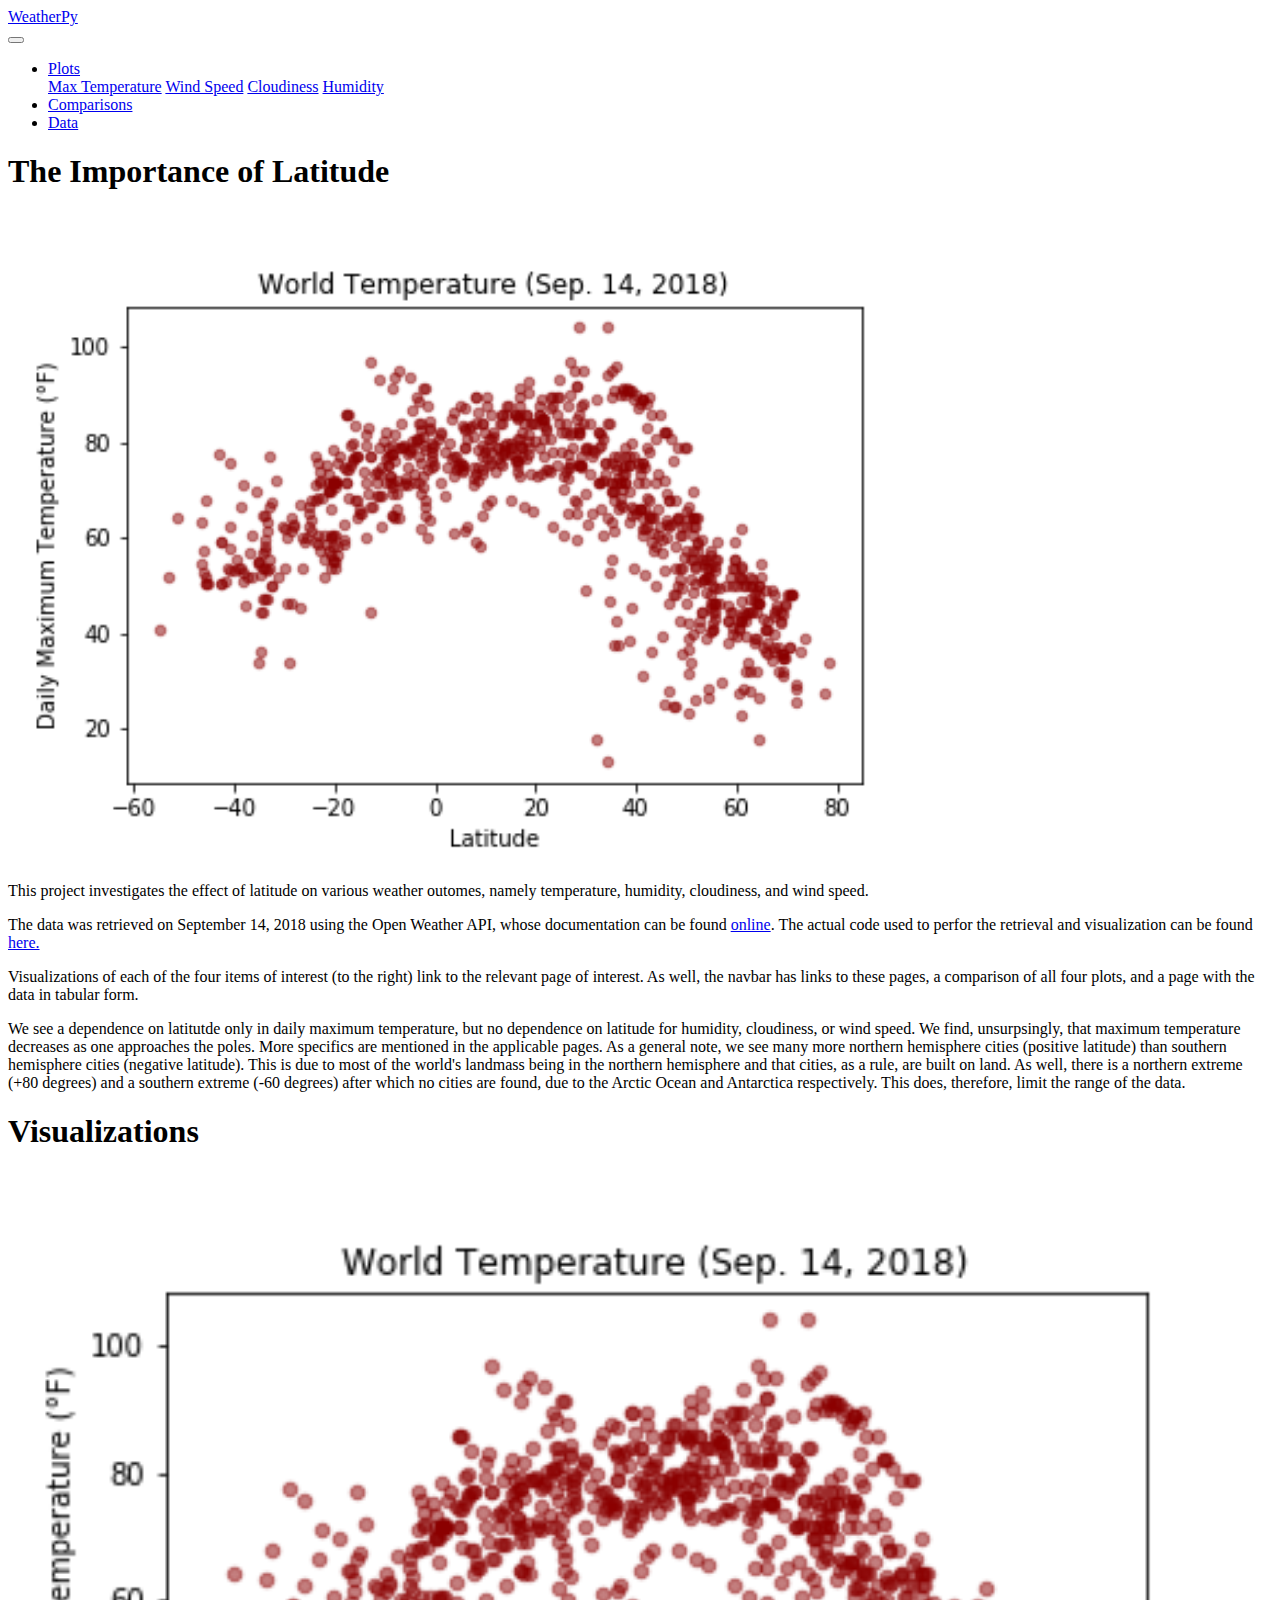
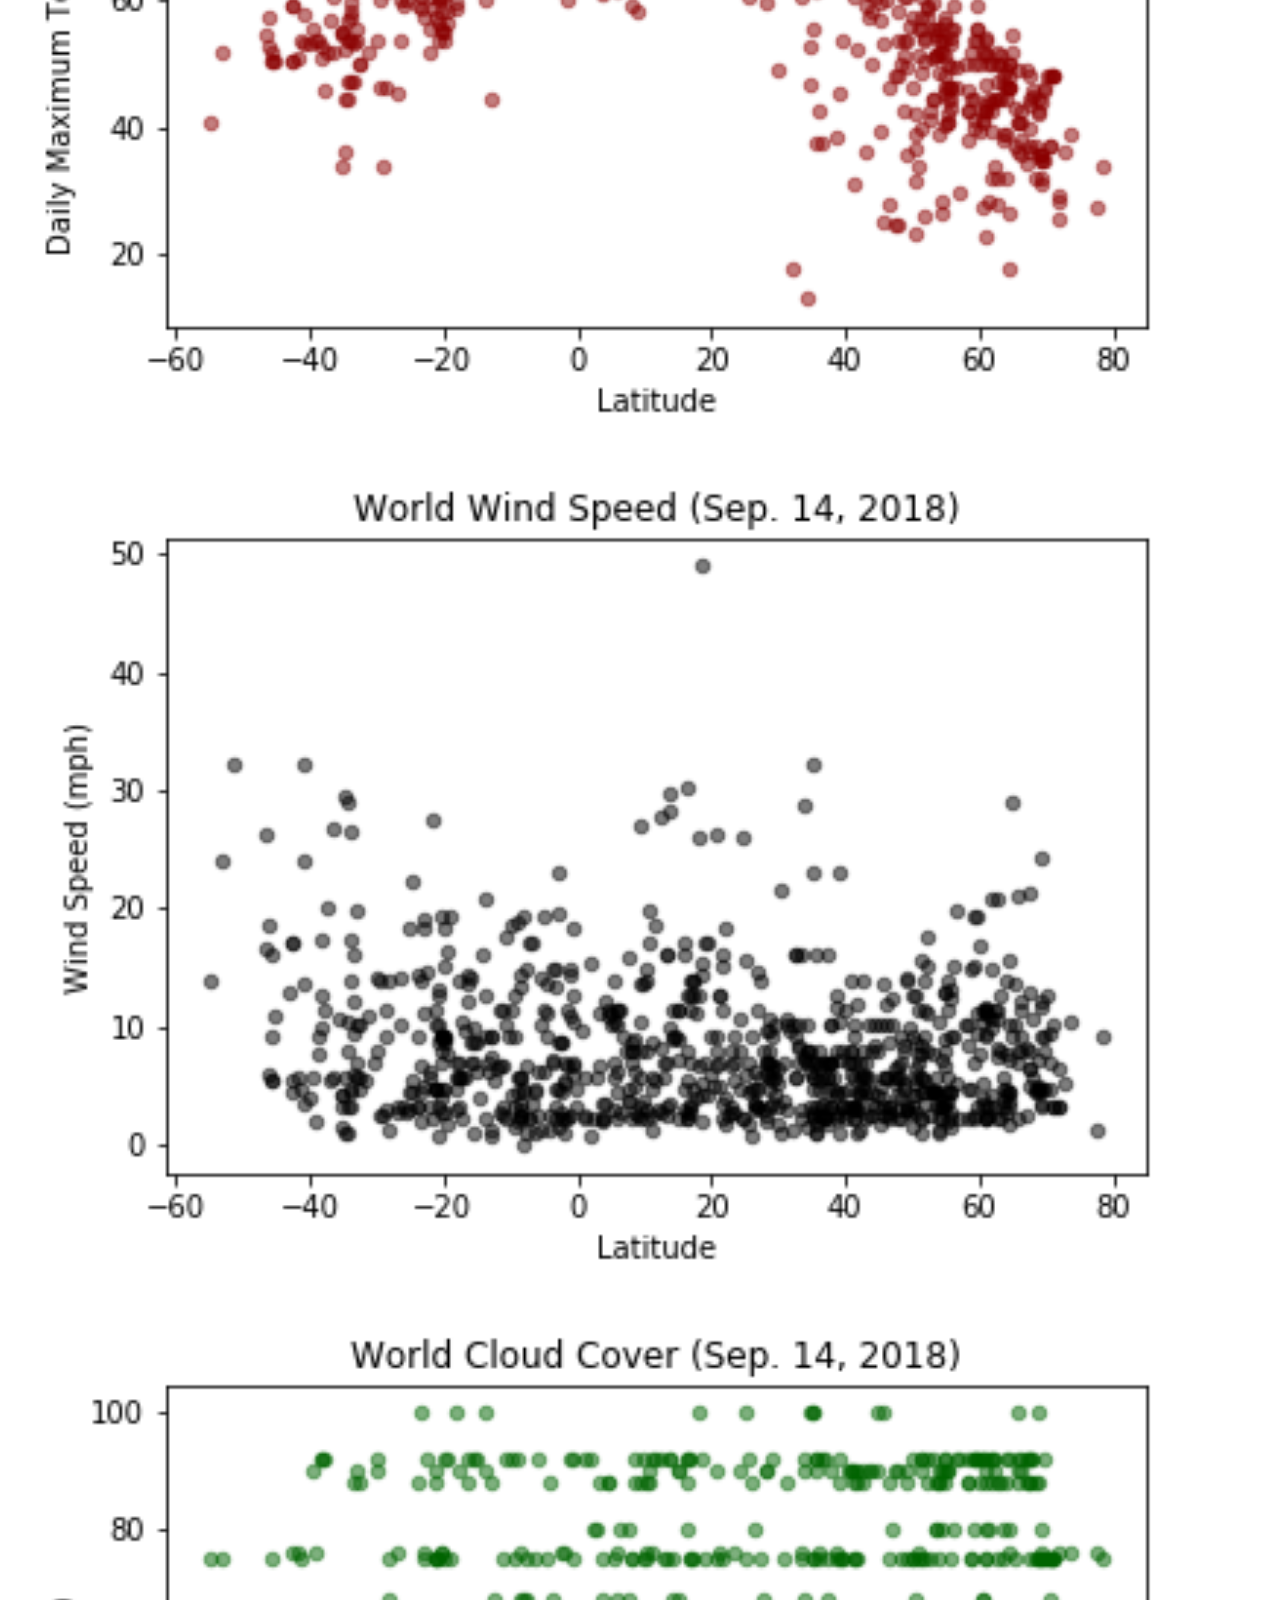
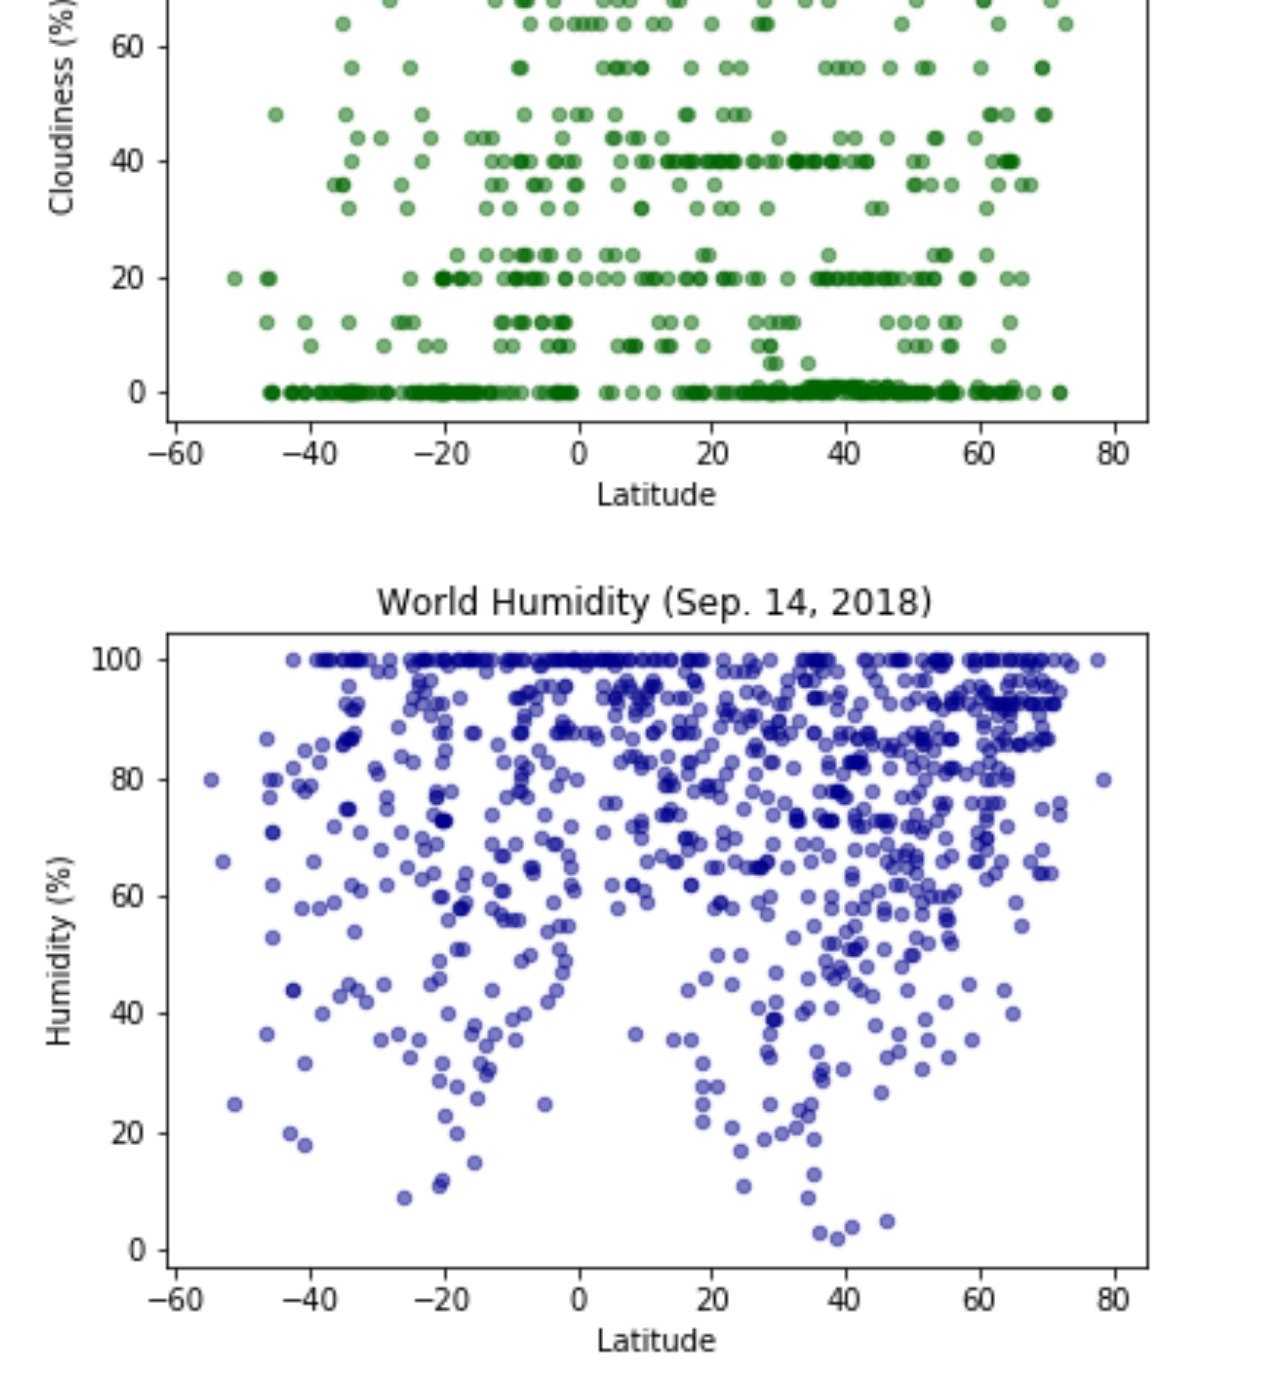
<file: index.html>
<!DOCTYPE html>
<html lang="en">

<head>
    <meta charset="UTF-8">
    <title>WeatherPy</title>
    <meta name="viewport" content="width=device-width, initial-scale=1, shrink-to-fit=no">
    <link rel="stylesheet" href="style.css">
    <!-- Bootstrap CSS -->
    <link rel="stylesheet" href="https://stackpath.bootstrapcdn.com/bootstrap/4.1.3/css/bootstrap.min.css" integrity="sha384-MCw98/SFnGE8fJT3GXwEOngsV7Zt27NXFoaoApmYm81iuXoPkFOJwJ8ERdknLPMO" crossorigin="anonymous">

</head>

<body>
    <div class = "bg-secondary">
        <nav class="navbar navbar-expand-lg navbar-dark bg-dark">

                <div class="navbar-header">
                    <a class = "navbar-brand" href = "https://ejhagee.github.io/WeatherPy-WebPage/index.html">WeatherPy</a>
                </div>
    
                <button class="navbar-toggler" type="button" data-toggle="collapse" data-target="#navbarNavDropdown" aria-controls="navbarNavDropdown" aria-expanded="false" aria-label="Toggle navigation">
                        <span class="navbar-toggler-icon"></span>
                </button>
    
                <div class = "collapse navbar-collapse " id = "navbarNavDropdown">
                    <ul class = "navbar-nav ml-auto mt-2 mt-lg-0">
                        <li class="nav-item dropdown">
                            <a class="nav-link dropdown-toggle" href="#" id="navbarDropdownMenuLink" role="button" data-toggle="dropdown" aria-haspopup="true" aria-expanded="false">
                                Plots <span class="caret"></span>
                            </a>
                            <div class="dropdown-menu" aria-labelledby="navbarDropdownMenuLink">
                                <a class="dropdown-item" href="https://ejhagee.github.io/WeatherPy-WebPage/temperature/index.html">Max Temperature</a>
                                <a class="dropdown-item" href="https://ejhagee.github.io/WeatherPy-WebPage/wind_speed/index.html">Wind Speed</a>
                                <a class="dropdown-item" href="https://ejhagee.github.io/WeatherPy-WebPage/cloudiness/index.html">Cloudiness</a>
                                <a class="dropdown-item" href="https://ejhagee.github.io/WeatherPy-WebPage/humidity/index.html">Humidity</a>
                            </div>
                        </li>
                        <li class="nav-item">
                            <a class="nav-link" href="https://ejhagee.github.io/WeatherPy-WebPage/comparisons/index.html">Comparisons</a>
                        </li>
                        <li class="nav-item">
                            <a class="nav-link" href="https://ejhagee.github.io/WeatherPy-WebPage/data/index.html">Data</a>
                        </li>
                    </ul>
                </div>
    
    
        </nav>
    
    <div class = "container-fluid bg-info">
        <div class = "row align-items-center m-2 p-1">
            <div class = "col-12 col-md-8 p-1 border border-warning bg-light">
                <div class = "text-center"><h1><strong>The Importance of Latitude</strong></h1></div>
                <br>
                <img class = "img-responsive float-left img-1" src = "./Resources/Temperature_Plot.png" alt = "Temp plot">
                <p>This project investigates the effect of latitude on various weather outomes, namely temperature, humidity, cloudiness, and wind speed.</p>
                    <p>The data was retrieved on September 14, 2018 using the Open Weather API, whose documentation can be found <a href = "https://openweathermap.org/current">online</a>.
                    The actual code  used to perfor the retrieval and visualization can be found <a href = "https://github.com/ejhagee/Python-Data-Visualization-Projects/blob/master/WeatherPy/">here.</a>
                </p>
                <p>
                    Visualizations of each of the four items of interest (to the right) link to the relevant page of interest.  As well, the navbar has links to these pages, a comparison of all four plots, and a page with the data in tabular form.
                </p>
                <p>
                    We see a dependence on latitutde only in daily maximum temperature, but no dependence on latitude for humidity, cloudiness, or wind speed.  We find, unsurpsingly, that maximum temperature decreases as one approaches the poles.
                    More specifics are mentioned in the applicable pages. As a general note, we see many more northern hemisphere cities (positive latitude) than southern hemisphere cities (negative latitude).  This is due to most of the world's landmass being in the northern hemisphere and that cities, as a rule, are built on land.
                    As well, there is a northern extreme (+80 degrees) and a southern extreme (-60 degrees) after which no cities are found, due to the Arctic Ocean and Antarctica respectively.  This does, therefore, limit the range of the data.
                </p>
            </div>
            <div class = "col-12 col-md-4 p-1 border border-warning bg-light">
                <div class = "text-center"><h1><strong>Visualizations</strong></h1></div>
                <br>
                <div class = "container-fluid">
                    <div class = "row">
                        <div class = "col-3 col-md-6 text-center">
                                <div class = "m-1 p-1">
                            <a href = "https://ejhagee.github.io/WeatherPy-WebPage/temperature/index.html">
                                <img class = "img-responsive vislink" src = "./Resources/Temperature_Plot.png" alt = "Temp plot">
                            </a>
                        </div>
                        </div>
                        <div class = "col-3 col-md-6 text-center">
                                <div class = "m-1 p-1">
                            <a href = "https://ejhagee.github.io/WeatherPy-WebPage/wind_speed/index.html">
                                <img class = "img-responsive vislink" src = "./Resources/Wind_Speed_Plot.png" alt = "WS plot">
                            </a>
                        </div>  
                        </div>
                        <div class = "col-3 col-md-6 text-center">
                                <div class = "m-1 p-1">
                            <a href = "https://ejhagee.github.io/WeatherPy-WebPage/cloudiness/index.html">
                                <img class = "img-responsive vislink" src = "./Resources/Cloudiness_Plot.png" alt = "Cloud plot">
                            </a>
                        </div>
                        </div>
                        <div class = "col=3 col-md-6 text-center">
                                <div class = "m-1 p-1">
                            <a href = "https://ejhagee.github.io/WeatherPy-WebPage/humidity/index.html">
                                <img class = "img-responsive vislink" src = "./Resources/Humidity_Plot.png" alt = "Humidity plot">
                            </a>
                        </div>
                        </div>
                    </div>
                </div>
            </div>
        </div>
    </div>
    </div>


    <!-- Optional JavaScript -->
    <!-- jQuery first, then Popper.js, then Bootstrap JS -->
    <script src="https://code.jquery.com/jquery-3.3.1.slim.min.js" integrity="sha384-q8i/X+965DzO0rT7abK41JStQIAqVgRVzpbzo5smXKp4YfRvH+8abtTE1Pi6jizo" crossorigin="anonymous"></script>
    <script src="https://cdnjs.cloudflare.com/ajax/libs/popper.js/1.14.3/umd/popper.min.js" integrity="sha384-ZMP7rVo3mIykV+2+9J3UJ46jBk0WLaUAdn689aCwoqbBJiSnjAK/l8WvCWPIPm49" crossorigin="anonymous"></script>
    <script src="https://stackpath.bootstrapcdn.com/bootstrap/4.1.3/js/bootstrap.min.js" integrity="sha384-ChfqqxuZUCnJSK3+MXmPNIyE6ZbWh2IMqE241rYiqJxyMiZ6OW/JmZQ5stwEULTy" crossorigin="anonymous"></script>

</body>

</html>
</file>
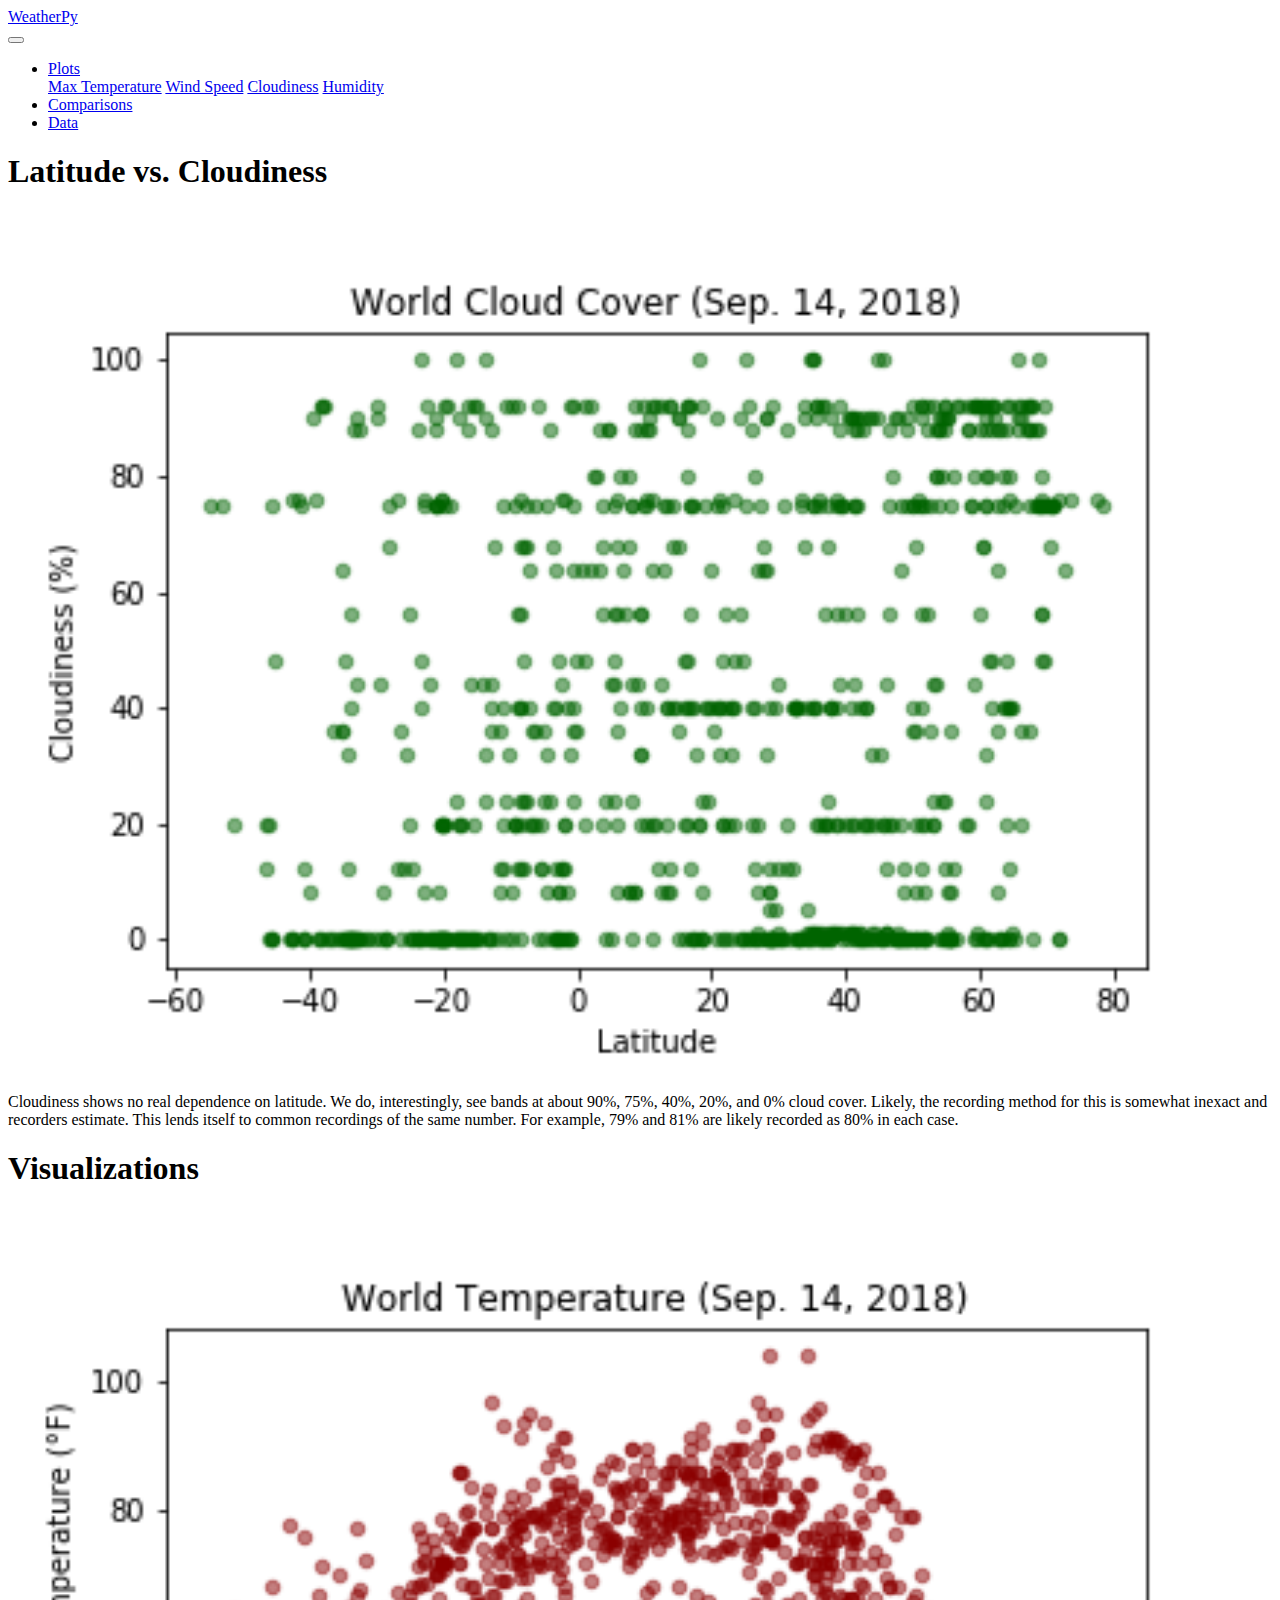
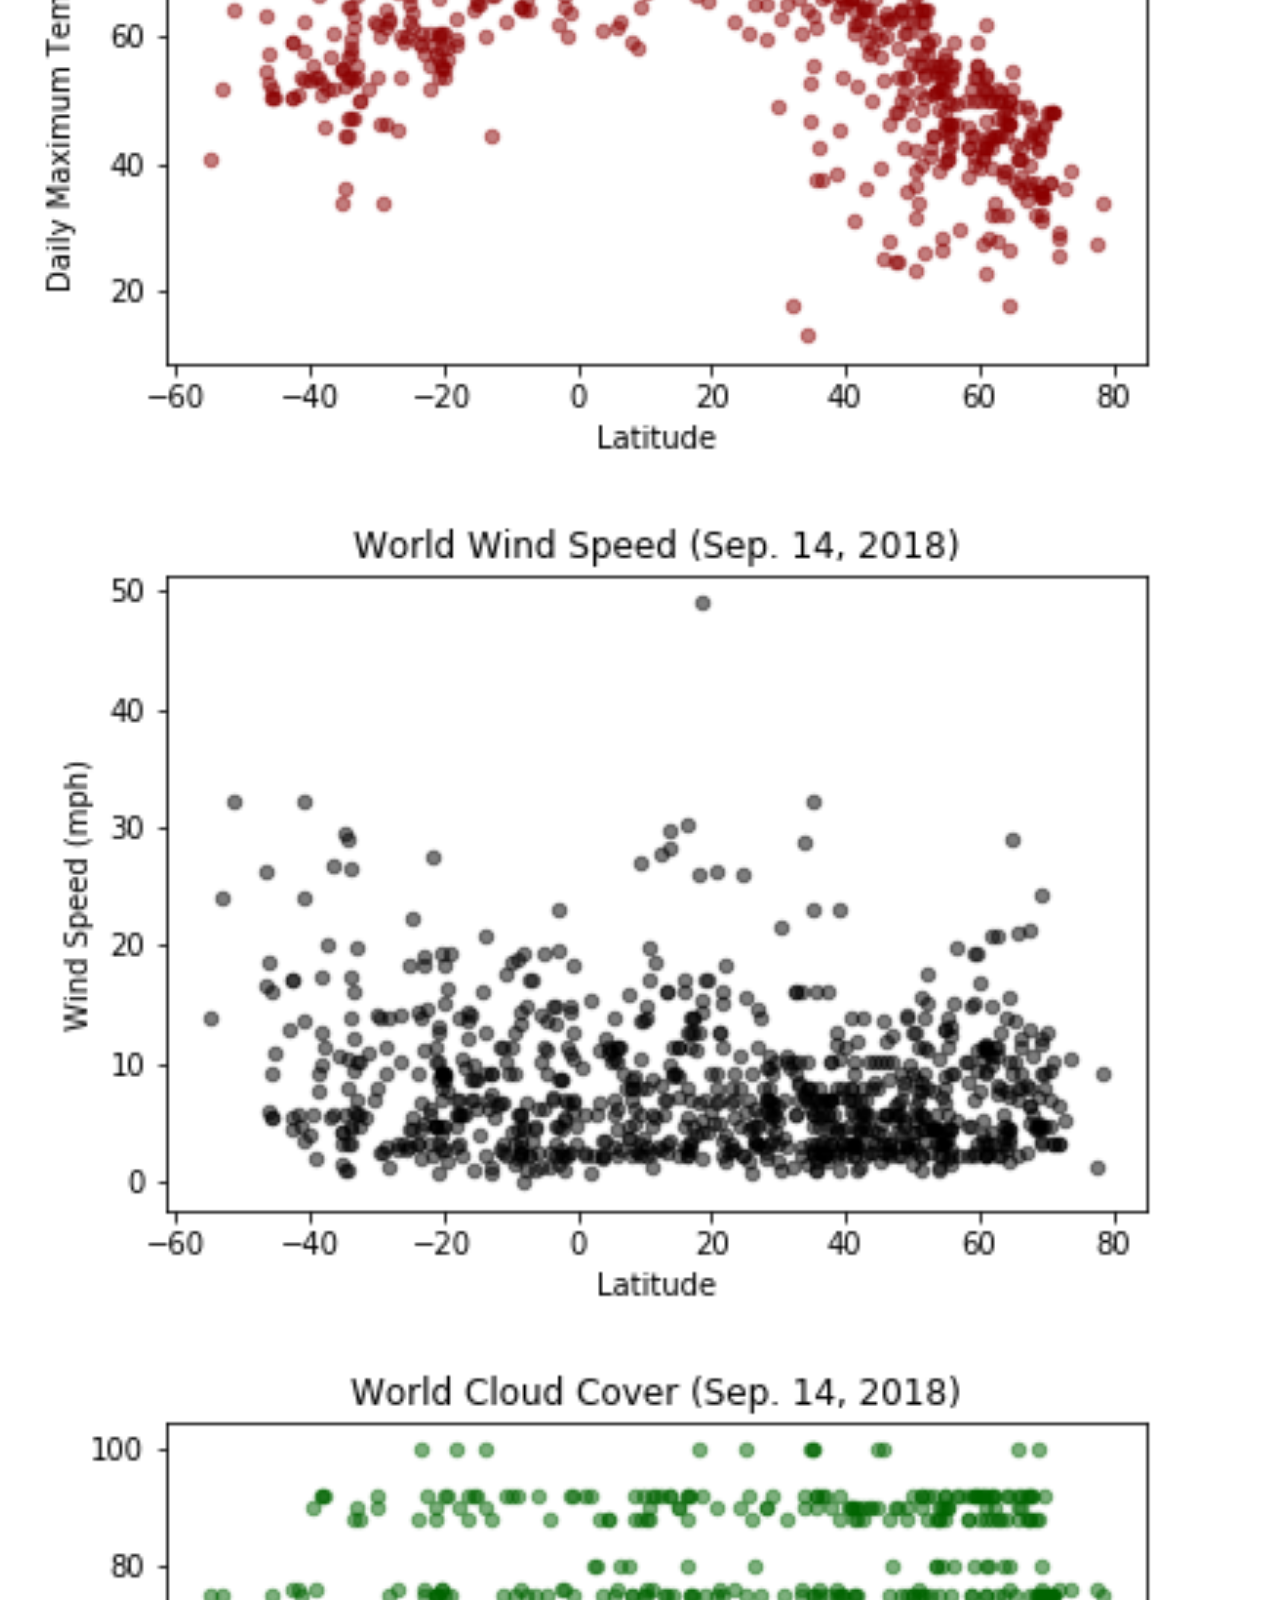
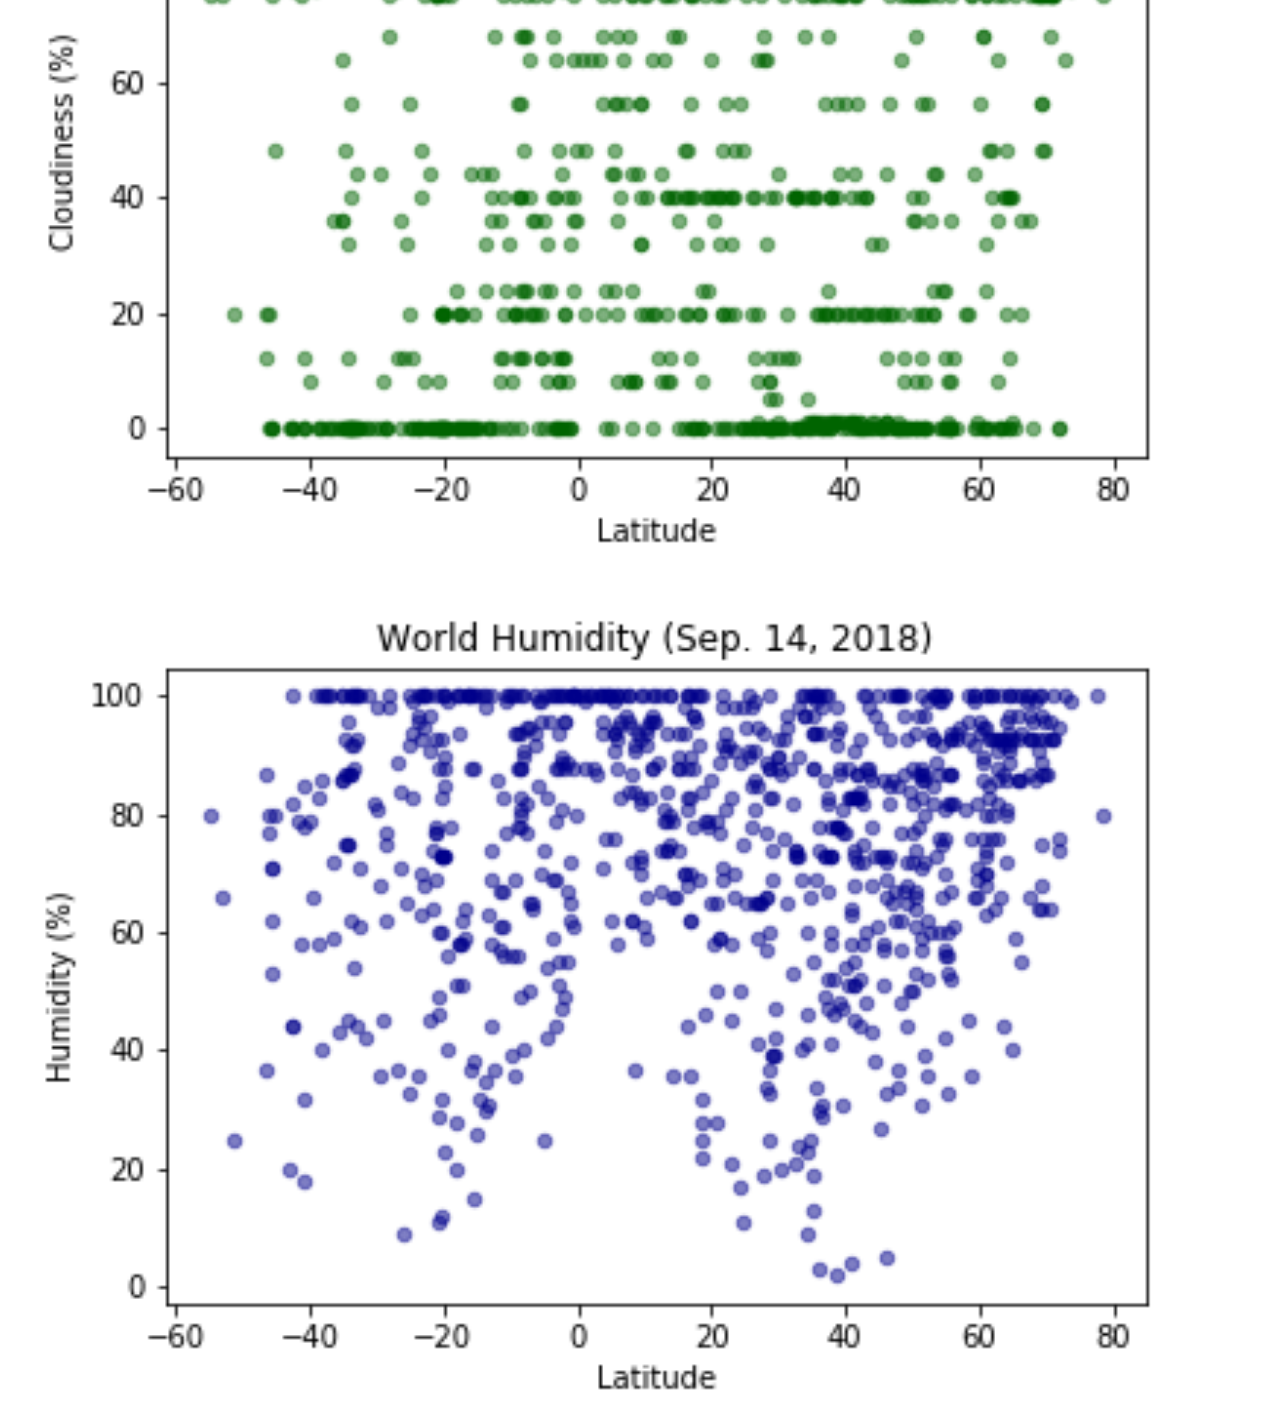
<file: cloudiness/index.html>
<!DOCTYPE html>
<html lang="en">

<head>
    <meta charset="UTF-8">
    <title>WeatherPy: Cloudiness</title>
    <meta name="viewport" content="width=device-width, initial-scale=1, shrink-to-fit=no">
    <link rel="stylesheet" href="style.css">
    <!-- Bootstrap CSS -->
    <link rel="stylesheet" href="https://stackpath.bootstrapcdn.com/bootstrap/4.1.3/css/bootstrap.min.css" integrity="sha384-MCw98/SFnGE8fJT3GXwEOngsV7Zt27NXFoaoApmYm81iuXoPkFOJwJ8ERdknLPMO" crossorigin="anonymous">

</head>

<body>
    <div class = "bg-secondary">
    <nav class="navbar navbar-expand-lg navbar-dark bg-dark">

            <div class="navbar-header">
                <a class = "navbar-brand" href = "https://ejhagee.github.io/WeatherPy-WebPage/index.html">WeatherPy</a>
            </div>

            <button class="navbar-toggler" type="button" data-toggle="collapse" data-target="#navbarNavDropdown" aria-controls="navbarNavDropdown" aria-expanded="false" aria-label="Toggle navigation">
                    <span class="navbar-toggler-icon"></span>
            </button>

            <div class = "collapse navbar-collapse " id = "navbarNavDropdown">
                    <ul class = "navbar-nav ml-auto mt-2 mt-lg-0">
                        <li class="nav-item dropdown">
                            <a class="nav-link dropdown-toggle" href="#" id="navbarDropdownMenuLink" role="button" data-toggle="dropdown" aria-haspopup="true" aria-expanded="false">
                                Plots <span class="caret"></span>
                            </a>
                            <div class="dropdown-menu" aria-labelledby="navbarDropdownMenuLink">
                                <a class="dropdown-item" href="https://ejhagee.github.io/WeatherPy-WebPage/temperature/index.html">Max Temperature</a>
                                <a class="dropdown-item" href="https://ejhagee.github.io/WeatherPy-WebPage/wind_speed/index.html">Wind Speed</a>
                                <a class="dropdown-item" href="https://ejhagee.github.io/WeatherPy-WebPage/cloudiness/index.html">Cloudiness</a>
                                <a class="dropdown-item" href="https://ejhagee.github.io/WeatherPy-WebPage/humidity/index.html">Humidity</a>
                            </div>
                        </li>
                        <li class="nav-item">
                            <a class="nav-link" href="https://ejhagee.github.io/WeatherPy-WebPage/comparisons/index.html">Comparisons</a>
                        </li>
                        <li class="nav-item">
                            <a class="nav-link" href="https://ejhagee.github.io/WeatherPy-WebPage/data/index.html">Data</a>
                        </li>
                    </ul>
                </div>


    </nav>
    
    <div class = "container-fluid bg-info">
        <div class = "row align-items-center m-2 p-1">
            <div class = "col-12 col-md-8 p-1 border border-warning bg-light">
                <div class = "text-center"><h1><strong>Latitude vs. Cloudiness</strong></h1></div>
                <br>
                <img class = "img-responsive img-1" src = "./../Resources/Cloudiness_Plot.png" alt = "Cloud plot">
                <p>Cloudiness shows no real dependence on latitude. We do, interestingly, see bands at about 90%, 75%, 40%, 20%, and 0% cloud cover. Likely, the recording method for this is somewhat inexact and recorders estimate.  This lends itself to common recordings of the same number.  For example, 79% and 81% are likely recorded as 80% in each case.</p>
            </div>
            <div class = "col-12 col-md-4 p-1 border border-warning bg-light">
                <div class = "text-center"><h1><strong>Visualizations</strong></h1></div>
                <br>
                <div class = "container-fluid">
                    <div class = "row">
                        <div class = "col-3 col-md-6 text-center">
                            <div class = "m-1 p-1">
                            <a href = "https://ejhagee.github.io/WeatherPy-WebPage/temperature/index.html">
                                <img class = "img-responsive vislink" src = "./../Resources/Temperature_Plot.png" alt = "Temp plot">
                            </a>
                            </div>
                        </div>
                        <div class = "col-3 col-md-6 text-center">
                            <div class = "m-1 p-1">
                            <a href = "https://ejhagee.github.io/WeatherPy-WebPage/wind_speed/index.html">
                                <img class = "img-responsive vislink" src = "./../Resources/Wind_Speed_Plot.png" alt = "WS plot">
                            </a>
                            </div>  
                        </div>
                        <div class = "col-3 col-md-6 text-center">
                            <div class = "m-1 p-1 border border-danger">
                            <a href = "https://ejhagee.github.io/WeatherPy-WebPage/cloudiness/index.html">
                                <img class = "img-responsive vislink" src = "./../Resources/Cloudiness_Plot.png" alt = "Cloud plot">
                            </a>
                            </div>
                        </div>
                        <div class = "col-3 col-md-6 text-center">
                            <div class = "m-1 p-1">
                            <a href = "https://ejhagee.github.io/WeatherPy-WebPage/humidity/index.html">
                                <img class = "img-responsive vislink" src = "./../Resources/Humidity_Plot.png" alt = "Humidity plot">
                            </a>
                            </div>
                         </div>
                    </div>
                </div>
            </div>
        </div>
    </div>
    </div>


    <!-- Optional JavaScript -->
    <!-- jQuery first, then Popper.js, then Bootstrap JS -->
    <script src="https://code.jquery.com/jquery-3.3.1.slim.min.js" integrity="sha384-q8i/X+965DzO0rT7abK41JStQIAqVgRVzpbzo5smXKp4YfRvH+8abtTE1Pi6jizo" crossorigin="anonymous"></script>
    <script src="https://cdnjs.cloudflare.com/ajax/libs/popper.js/1.14.3/umd/popper.min.js" integrity="sha384-ZMP7rVo3mIykV+2+9J3UJ46jBk0WLaUAdn689aCwoqbBJiSnjAK/l8WvCWPIPm49" crossorigin="anonymous"></script>
    <script src="https://stackpath.bootstrapcdn.com/bootstrap/4.1.3/js/bootstrap.min.js" integrity="sha384-ChfqqxuZUCnJSK3+MXmPNIyE6ZbWh2IMqE241rYiqJxyMiZ6OW/JmZQ5stwEULTy" crossorigin="anonymous"></script>

</body>

</html>
</file>
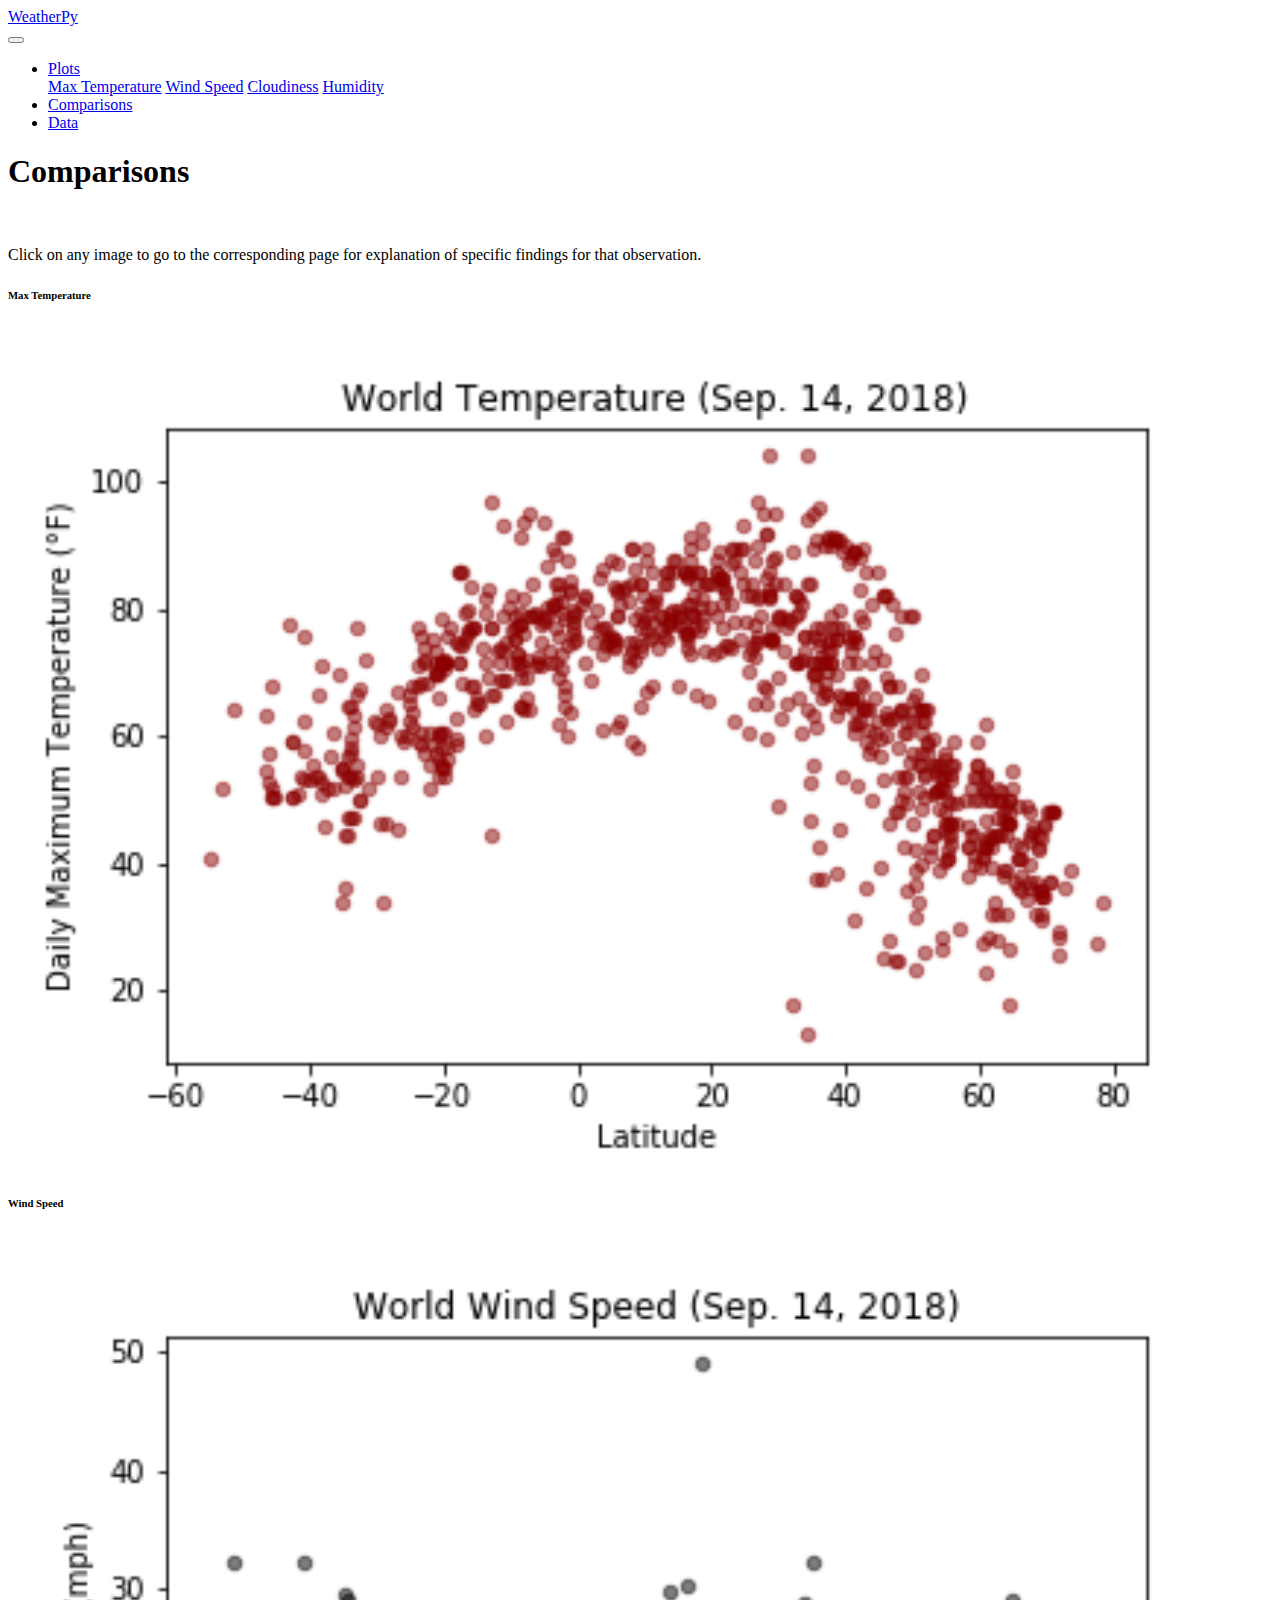
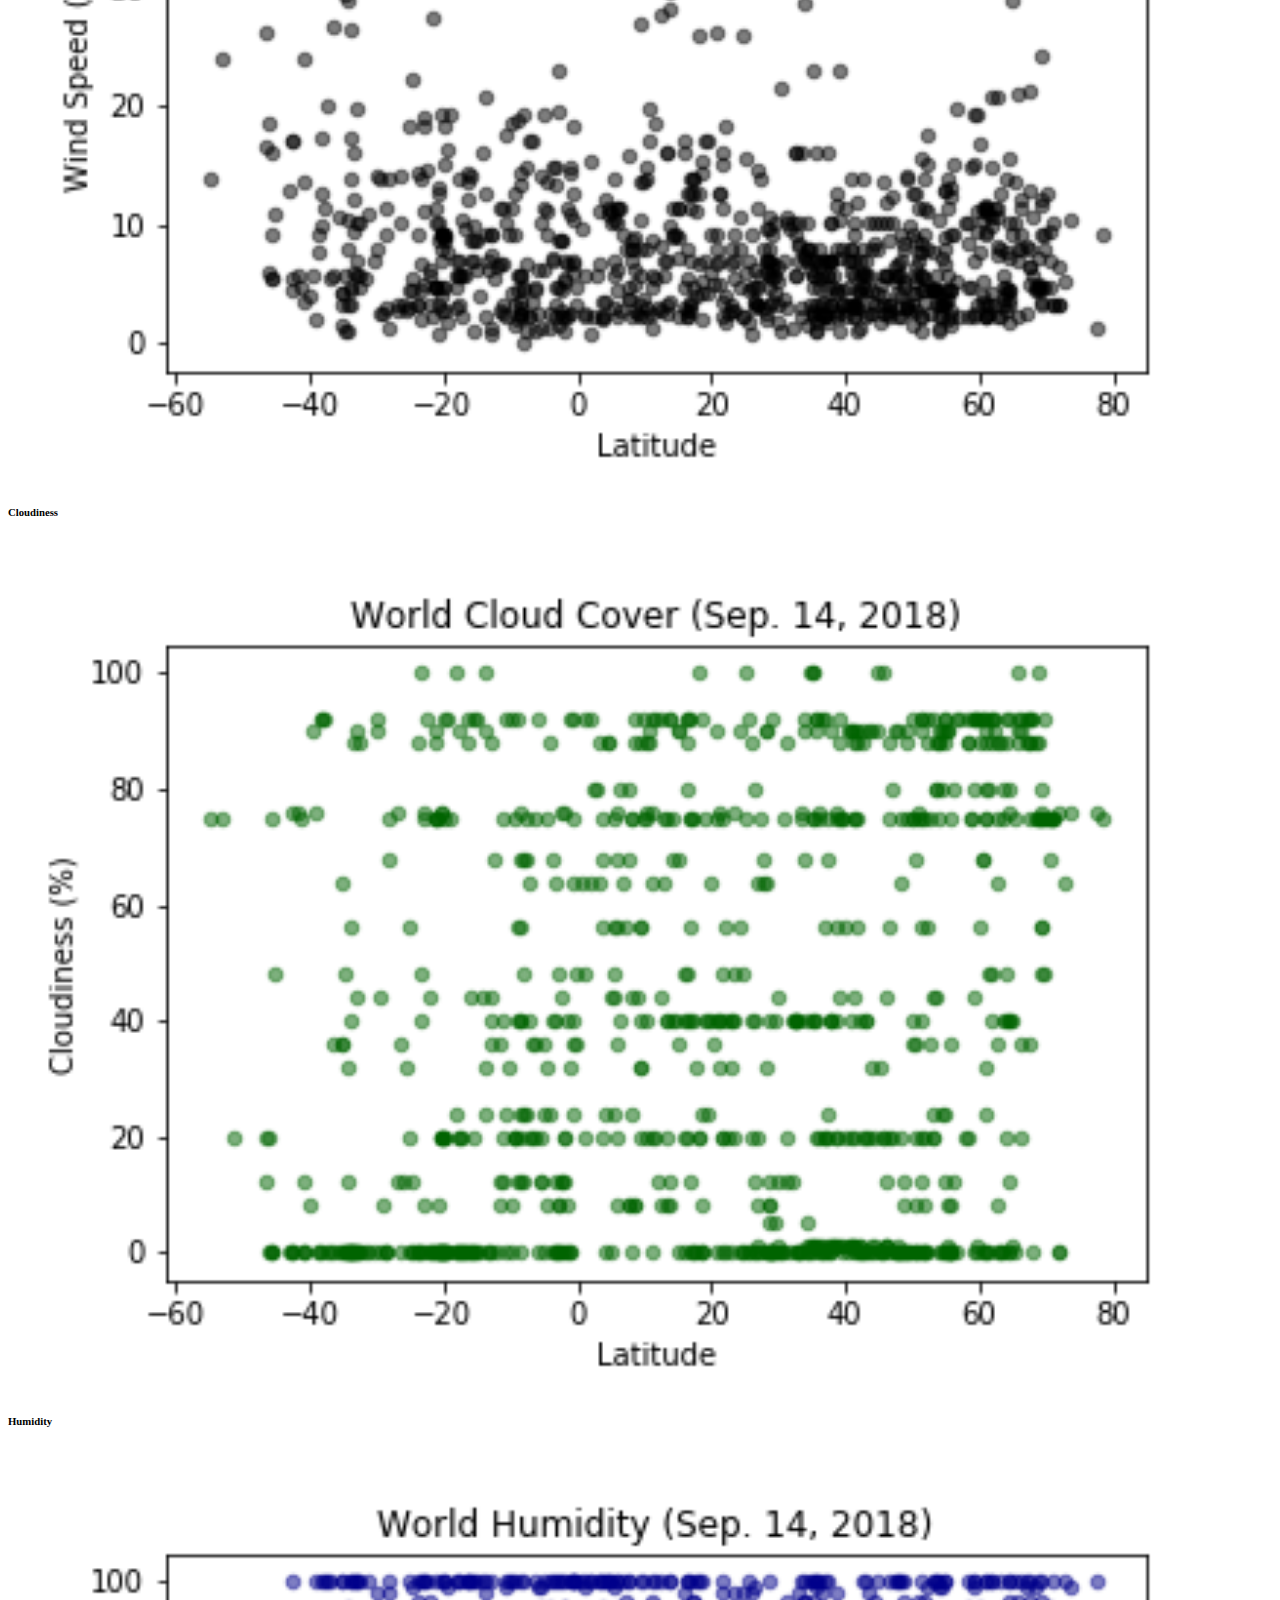
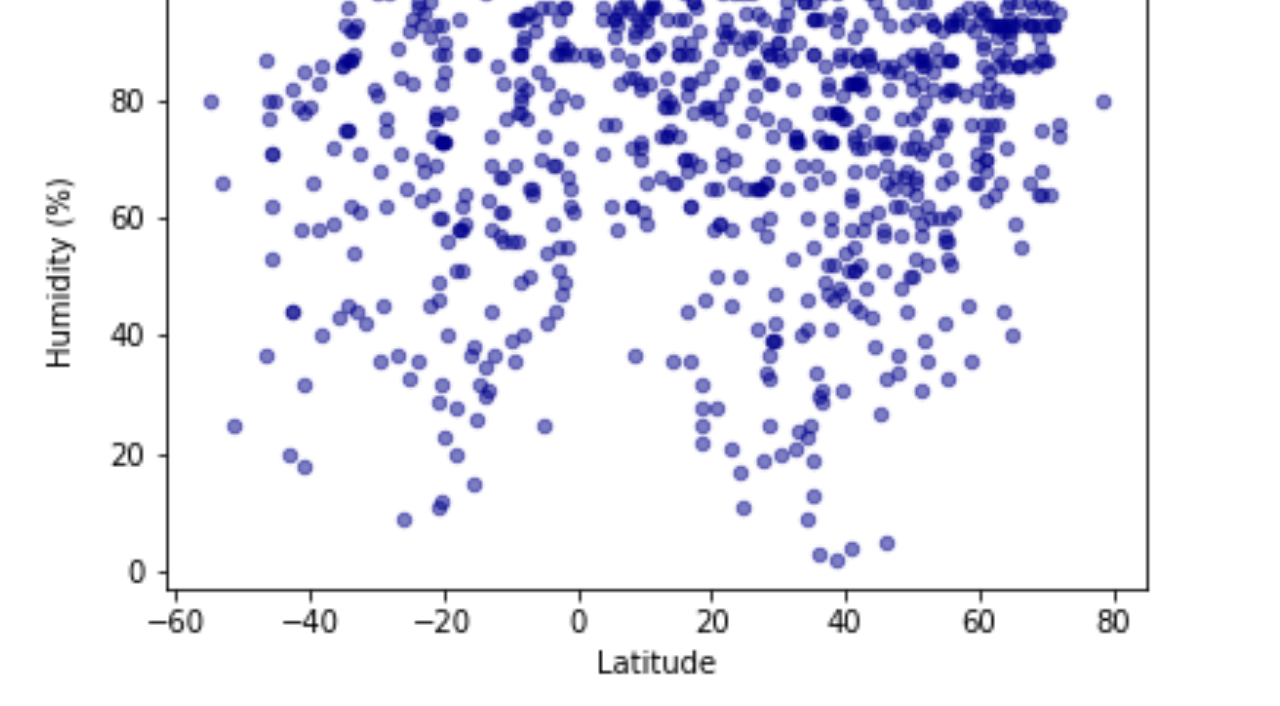
<file: comparisons/index.html>
<!DOCTYPE html>
<html lang="en">

<head>
    <meta charset="UTF-8">
    <title>WeatherPy: Comparisons</title>
    <meta name="viewport" content="width=device-width, initial-scale=1, shrink-to-fit=no">
    <link rel="stylesheet" href="style.css">
    <!-- Bootstrap CSS -->
    <link rel="stylesheet" href="https://stackpath.bootstrapcdn.com/bootstrap/4.1.3/css/bootstrap.min.css" integrity="sha384-MCw98/SFnGE8fJT3GXwEOngsV7Zt27NXFoaoApmYm81iuXoPkFOJwJ8ERdknLPMO" crossorigin="anonymous">

</head>

<body>
    <div class = "bg-secondary">
    <nav class="navbar navbar-expand-lg navbar-dark bg-dark">

            <div class="navbar-header">
                <a class = "navbar-brand" href = "https://ejhagee.github.io/WeatherPy-WebPage/index.html">WeatherPy</a>
            </div>

            <button class="navbar-toggler" type="button" data-toggle="collapse" data-target="#navbarNavDropdown" aria-controls="navbarNavDropdown" aria-expanded="false" aria-label="Toggle navigation">
                    <span class="navbar-toggler-icon"></span>
            </button>

            <div class = "collapse navbar-collapse " id = "navbarNavDropdown">
                <ul class = "navbar-nav ml-auto mt-2 mt-lg-0">
                    <li class="nav-item dropdown">
                        <a class="nav-link dropdown-toggle" href="#" id="navbarDropdownMenuLink" role="button" data-toggle="dropdown" aria-haspopup="true" aria-expanded="false">
                            Plots <span class="caret"></span>
                        </a>
                        <div class="dropdown-menu" aria-labelledby="navbarDropdownMenuLink">
                            <a class="dropdown-item" href="https://ejhagee.github.io/WeatherPy-WebPage/temperature/index.html">Max Temperature</a>
                            <a class="dropdown-item" href="https://ejhagee.github.io/WeatherPy-WebPage/wind_speed/index.html">Wind Speed</a>
                            <a class="dropdown-item" href="https://ejhagee.github.io/WeatherPy-WebPage/cloudiness/index.html">Cloudiness</a>
                            <a class="dropdown-item" href="https://ejhagee.github.io/WeatherPy-WebPage/humidity/index.html">Humidity</a>
                        </div>
                    </li>
                    <li class="nav-item">
                        <a class="nav-link" href="https://ejhagee.github.io/WeatherPy-WebPage/comparisons/index.html">Comparisons</a>
                    </li>
                    <li class="nav-item">
                        <a class="nav-link" href="https://ejhagee.github.io/WeatherPy-WebPage/data/index.html">Data</a>
                    </li>
                </ul>
            </div>


    </nav>
    
    <div class = "container-fluid bg-info">
        <div class = "row align-items-center">
            <div class = "col m-2 p-2 bg-light border border-warning">
                <div class = "text-center"><h1><strong>Comparisons</strong></h1></div>
                <br>
                <div class = "text-center"><p>Click on any image to go to the corresponding page for explanation of specific findings for that observation.</p></div>
                <div class = "container-fluid">
                    <div class = "row">
                        <div class = "col-12 col-md-6 p-1">
                            <div class = "text-center"><h6><strong>Max Temperature</strong></h6></div>
                            <a href = "https://ejhagee.github.io/WeatherPy-WebPage/temperature/index.html">
                                <img class = "img-responsive vislink" src = "./../Resources/Temperature_Plot.png" alt = "Temp plot">
                            </a>
                            <br>
                        </div>
                        <div class = "col-12 col-md-6 p-1">
                            <div class = "text-center"><h6><strong>Wind Speed</strong></h6></div>
                            <a href = "https://ejhagee.github.io/WeatherPy-WebPage/wind_speed/index.html">
                                <img class = "img-responsive vislink" src = "./../Resources/Wind_Speed_Plot.png" alt = "WS plot">
                            </a>
                            <br>   
                        </div>
                        <div class = "col-12 col-md-6 p-1">
                            <div class = "text-center"><h6><strong>Cloudiness</strong></h6></div>
                            <a href = "https://ejhagee.github.io/WeatherPy-WebPage/cloudiness/index.html">
                                <img class = "img-responsive vislink" src = "./../Resources/Cloudiness_Plot.png" alt = "Cloud plot">
                            </a>
                            <br>
                        </div>
                        <div class = "col-12 col-md-6 p-1">
                            <div class = "text-center"><h6><strong>Humidity</strong></h6></div>
                            <a href = "https://ejhagee.github.io/WeatherPy-WebPage/humidity/index.html">
                                <img class = "img-responsive vislink" src = "./../Resources/Humidity_Plot.png" alt = "Humidity plot">
                            </a>
                            <br>
                         </div>
                    </div>
                </div>
            </div>
        </div>
    </div>
    </div>


    <!-- Optional JavaScript -->
    <!-- jQuery first, then Popper.js, then Bootstrap JS -->
    <script src="https://code.jquery.com/jquery-3.3.1.slim.min.js" integrity="sha384-q8i/X+965DzO0rT7abK41JStQIAqVgRVzpbzo5smXKp4YfRvH+8abtTE1Pi6jizo" crossorigin="anonymous"></script>
    <script src="https://cdnjs.cloudflare.com/ajax/libs/popper.js/1.14.3/umd/popper.min.js" integrity="sha384-ZMP7rVo3mIykV+2+9J3UJ46jBk0WLaUAdn689aCwoqbBJiSnjAK/l8WvCWPIPm49" crossorigin="anonymous"></script>
    <script src="https://stackpath.bootstrapcdn.com/bootstrap/4.1.3/js/bootstrap.min.js" integrity="sha384-ChfqqxuZUCnJSK3+MXmPNIyE6ZbWh2IMqE241rYiqJxyMiZ6OW/JmZQ5stwEULTy" crossorigin="anonymous"></script>

</body>

</html>
</file>
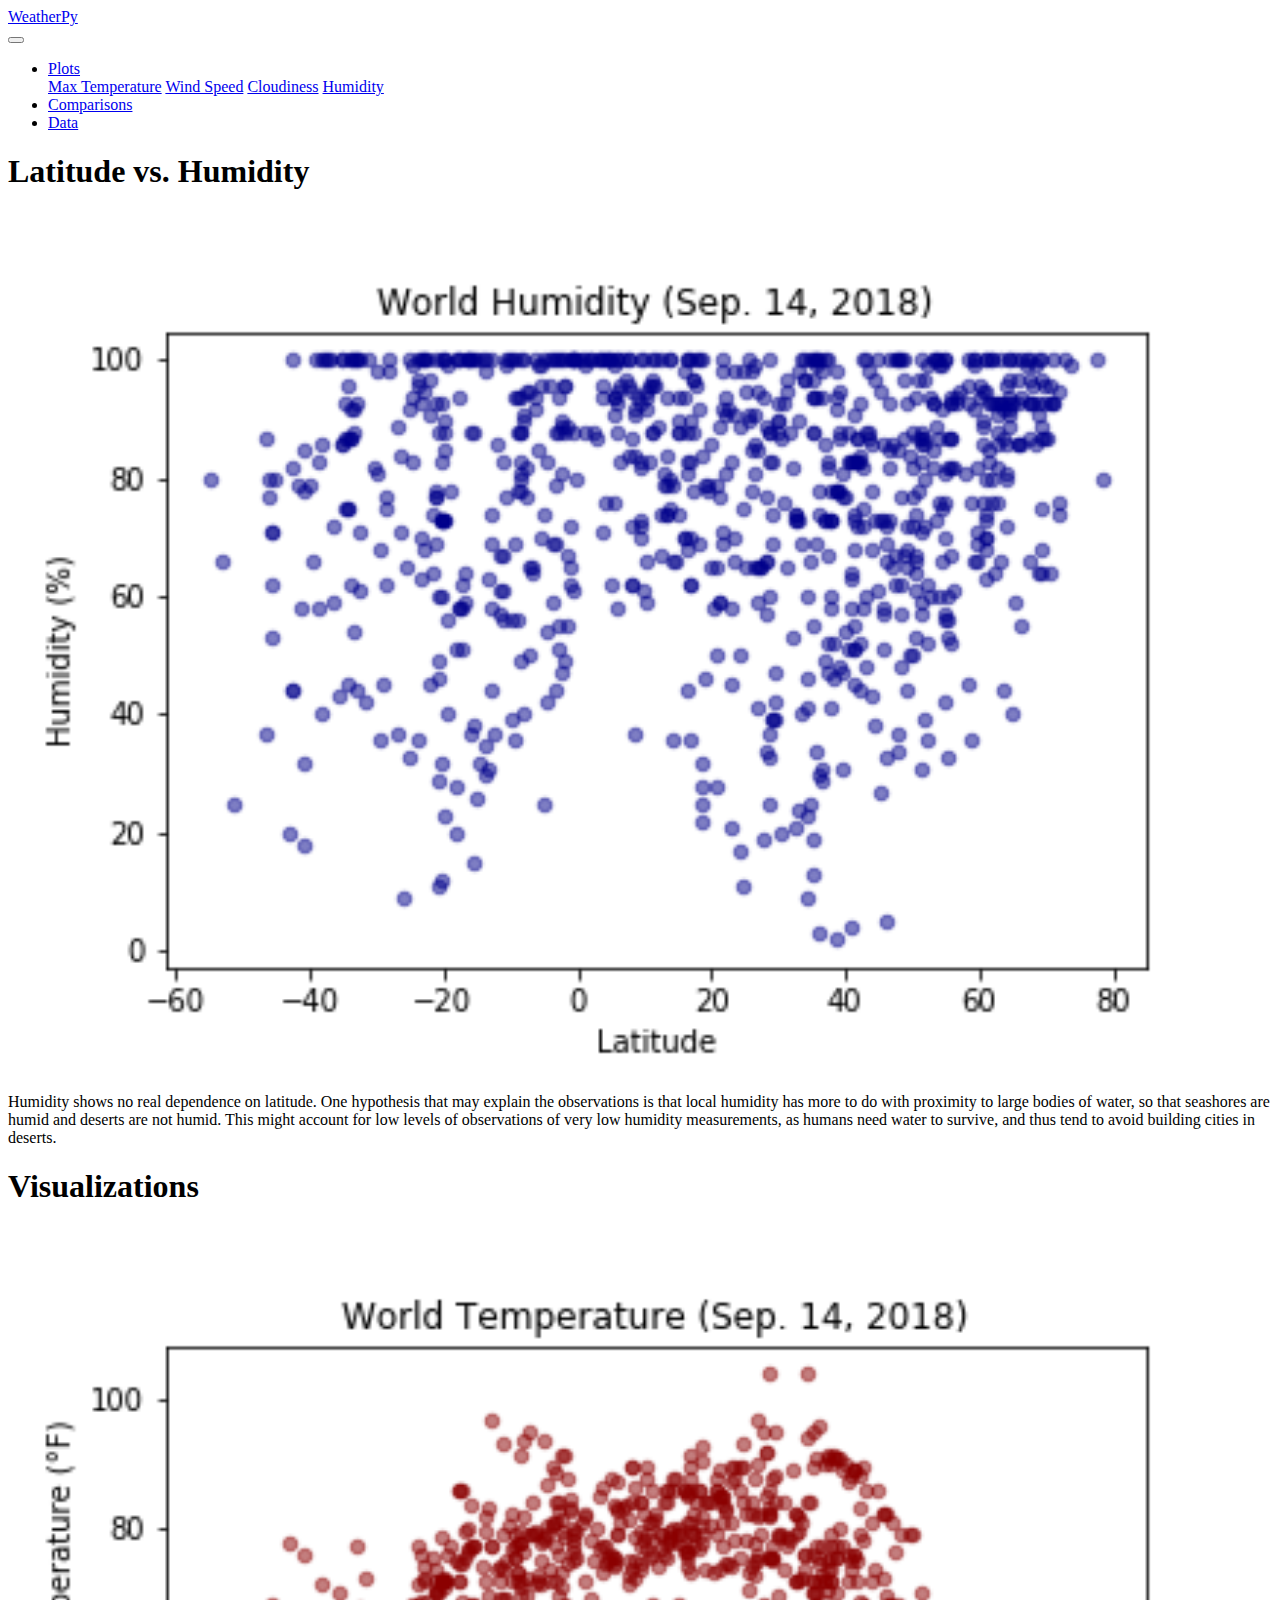
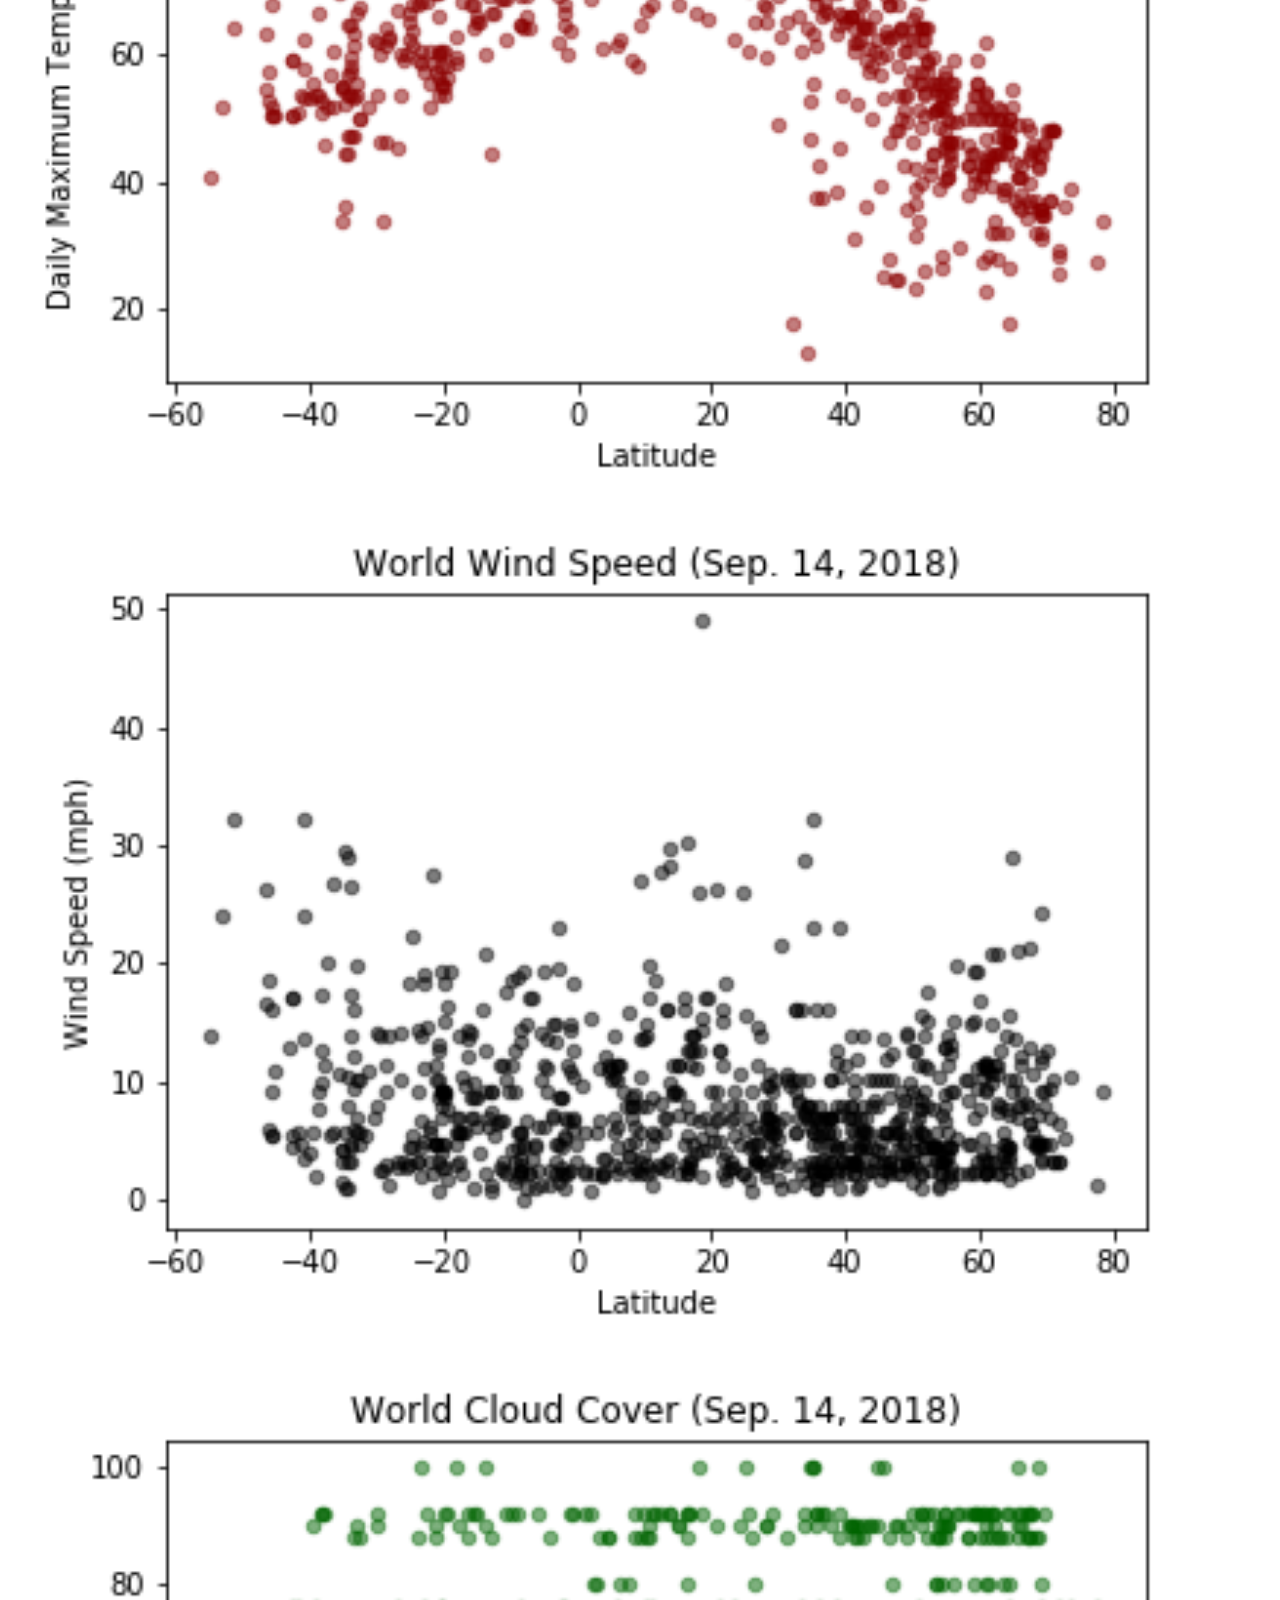
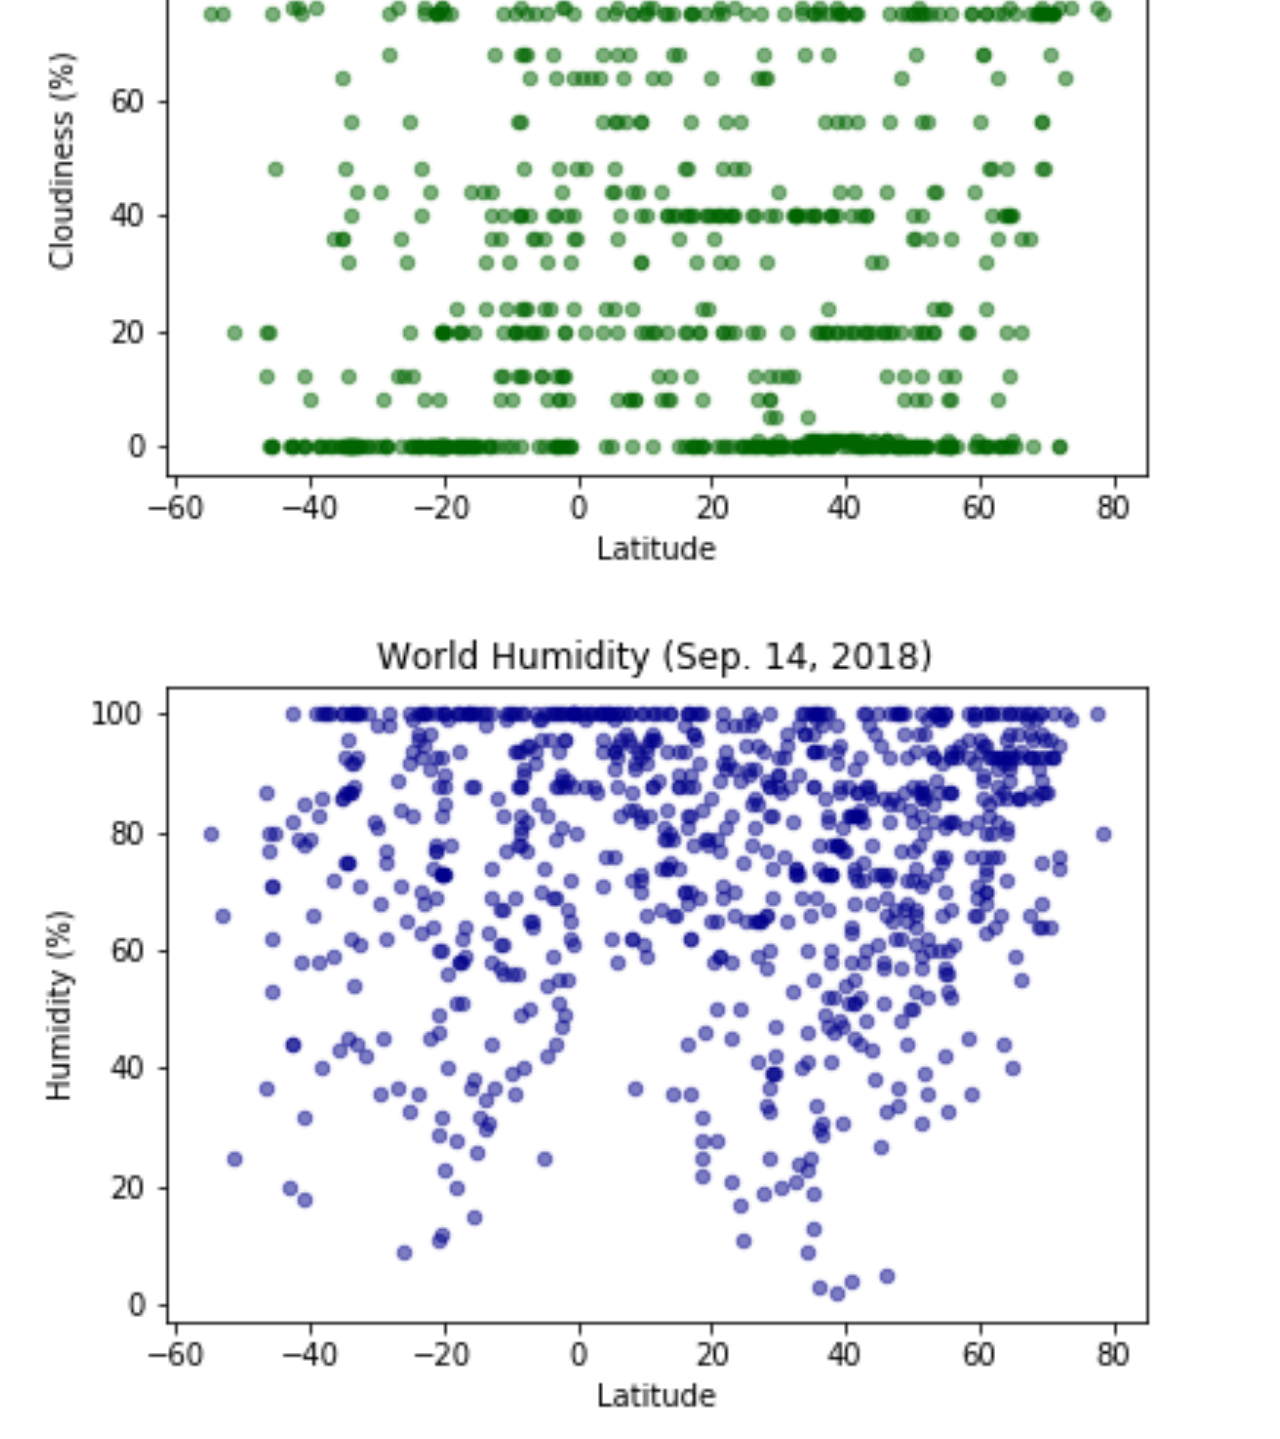
<file: humidity/index.html>
<!DOCTYPE html>
<html lang="en">

<head>
    <meta charset="UTF-8">
    <title>WeatherPy: Humidity</title>
    <meta name="viewport" content="width=device-width, initial-scale=1, shrink-to-fit=no">
    <link rel="stylesheet" href="style.css">
    <!-- Bootstrap CSS -->
    <link rel="stylesheet" href="https://stackpath.bootstrapcdn.com/bootstrap/4.1.3/css/bootstrap.min.css" integrity="sha384-MCw98/SFnGE8fJT3GXwEOngsV7Zt27NXFoaoApmYm81iuXoPkFOJwJ8ERdknLPMO" crossorigin="anonymous">

</head>

<body>
    <div class = "bg-secondary">
        <nav class="navbar navbar-expand-lg navbar-dark bg-dark">

                <div class="navbar-header">
                    <a class = "navbar-brand" href = "https://ejhagee.github.io/WeatherPy-WebPage/index.html">WeatherPy</a>
                </div>
    
                <button class="navbar-toggler" type="button" data-toggle="collapse" data-target="#navbarNavDropdown" aria-controls="navbarNavDropdown" aria-expanded="false" aria-label="Toggle navigation">
                        <span class="navbar-toggler-icon"></span>
                </button>
    
                <div class = "collapse navbar-collapse " id = "navbarNavDropdown">
                    <ul class = "navbar-nav ml-auto mt-2 mt-lg-0">
                        <li class="nav-item dropdown">
                            <a class="nav-link dropdown-toggle" href="#" id="navbarDropdownMenuLink" role="button" data-toggle="dropdown" aria-haspopup="true" aria-expanded="false">
                                Plots <span class="caret"></span>
                            </a>
                            <div class="dropdown-menu" aria-labelledby="navbarDropdownMenuLink">
                                <a class="dropdown-item" href="https://ejhagee.github.io/WeatherPy-WebPage/temperature/index.html">Max Temperature</a>
                                <a class="dropdown-item" href="https://ejhagee.github.io/WeatherPy-WebPage/wind_speed/index.html">Wind Speed</a>
                                <a class="dropdown-item" href="https://ejhagee.github.io/WeatherPy-WebPage/cloudiness/index.html">Cloudiness</a>
                                <a class="dropdown-item" href="https://ejhagee.github.io/WeatherPy-WebPage/humidity/index.html">Humidity</a>
                            </div>
                        </li>
                        <li class="nav-item">
                            <a class="nav-link" href="https://ejhagee.github.io/WeatherPy-WebPage/comparisons/index.html">Comparisons</a>
                        </li>
                        <li class="nav-item">
                            <a class="nav-link" href="https://ejhagee.github.io/WeatherPy-WebPage/data/index.html">Data</a>
                        </li>
                    </ul>
                </div>
    
    
        </nav>
    
    <div class = "container-fluid bg-info">
        <div class = "row align-items-center m-2 p-1">
            <div class = "col-12 col-md-8 p-1 border border-warning bg-light">
                <div class = "text-center"><h1><strong>Latitude vs. Humidity</strong></h1></div>
                <br>
                <img class = "img-responsive img-1" src = "./../Resources/Humidity_Plot.png" alt = "Humidity plot">
                <p>Humidity shows no real dependence on latitude. One hypothesis that may explain the observations is that local humidity has more to do with proximity to large bodies of water, so that seashores are humid and deserts are not humid.
                    This might account for low levels of observations of very low humidity measurements, as humans need water to survive, and thus tend to avoid building cities in deserts.
                </p> 
            </div>
            <div class = "col-12 col-md-4 p-1 border border-warning bg-light">
                <div class = "text-center"><h1><strong>Visualizations</strong></h1></div>
                <br>
                <div class = "container-fluid">
                    <div class = "row">
                        <div class = "col-3 col-md-6 text-center">
                                <div class = "m-1 p-1">
                            <a href = "https://ejhagee.github.io/WeatherPy-WebPage/temperature/index.html">
                                <img class = "img-responsive vislink" src = "./../Resources/Temperature_Plot.png" alt = "Temp plot">
                            </a>
                            </div>
                        </div>
                        <div class = "col-3 col-md-6 text-center">
                                <div class = "m-1 p-1">
                            <a href = "https://ejhagee.github.io/WeatherPy-WebPage/wind_speed/index.html">
                                <img class = "img-responsive vislink" src = "./../Resources/Wind_Speed_Plot.png" alt = "WS plot">
                            </a>
                            </div>  
                        </div>
                        <div class = "col-3 col-md-6 text-center">
                                <div class = "m-1 p-1">
                            <a href = "https://ejhagee.github.io/WeatherPy-WebPage/cloudiness/index.html">
                                <img class = "img-responsive vislink" src = "./../Resources/Cloudiness_Plot.png" alt = "Cloud plot">
                            </a>
                            </div>
                        </div>
                        <div class = "col-3 col-md-6 text-center border border-danger">
                                <div class = "m-1 p-1">
                            <a href = "https://ejhagee.github.io/WeatherPy-WebPage/humidity/index.html">
                                <img class = "img-responsive vislink" src = "./../Resources/Humidity_Plot.png" alt = "Humidity plot">
                            </a>
                            </div>
                         </div>
                    </div>
                </div>
            </div>
        </div>
    </div></div>


    <!-- Optional JavaScript -->
    <!-- jQuery first, then Popper.js, then Bootstrap JS -->
    <script src="https://code.jquery.com/jquery-3.3.1.slim.min.js" integrity="sha384-q8i/X+965DzO0rT7abK41JStQIAqVgRVzpbzo5smXKp4YfRvH+8abtTE1Pi6jizo" crossorigin="anonymous"></script>
    <script src="https://cdnjs.cloudflare.com/ajax/libs/popper.js/1.14.3/umd/popper.min.js" integrity="sha384-ZMP7rVo3mIykV+2+9J3UJ46jBk0WLaUAdn689aCwoqbBJiSnjAK/l8WvCWPIPm49" crossorigin="anonymous"></script>
    <script src="https://stackpath.bootstrapcdn.com/bootstrap/4.1.3/js/bootstrap.min.js" integrity="sha384-ChfqqxuZUCnJSK3+MXmPNIyE6ZbWh2IMqE241rYiqJxyMiZ6OW/JmZQ5stwEULTy" crossorigin="anonymous"></script>

</body>

</html>
</file>
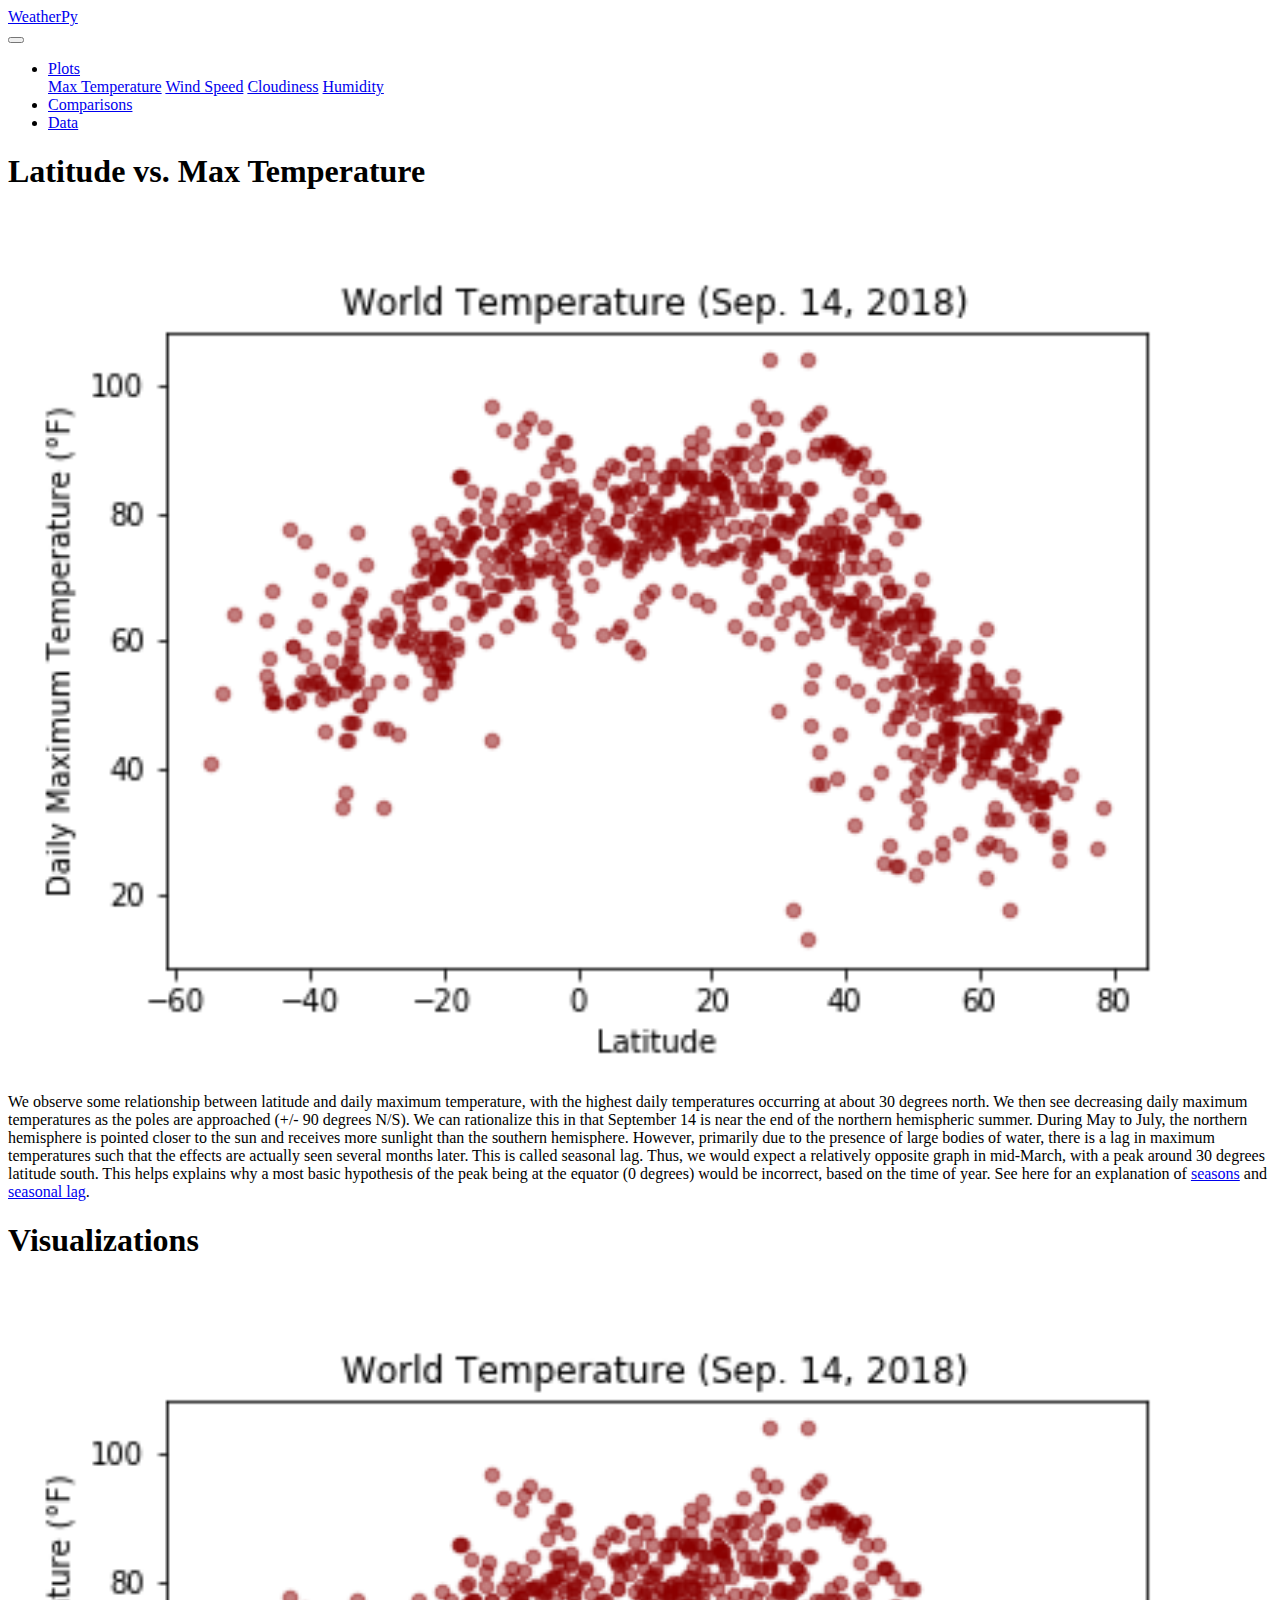
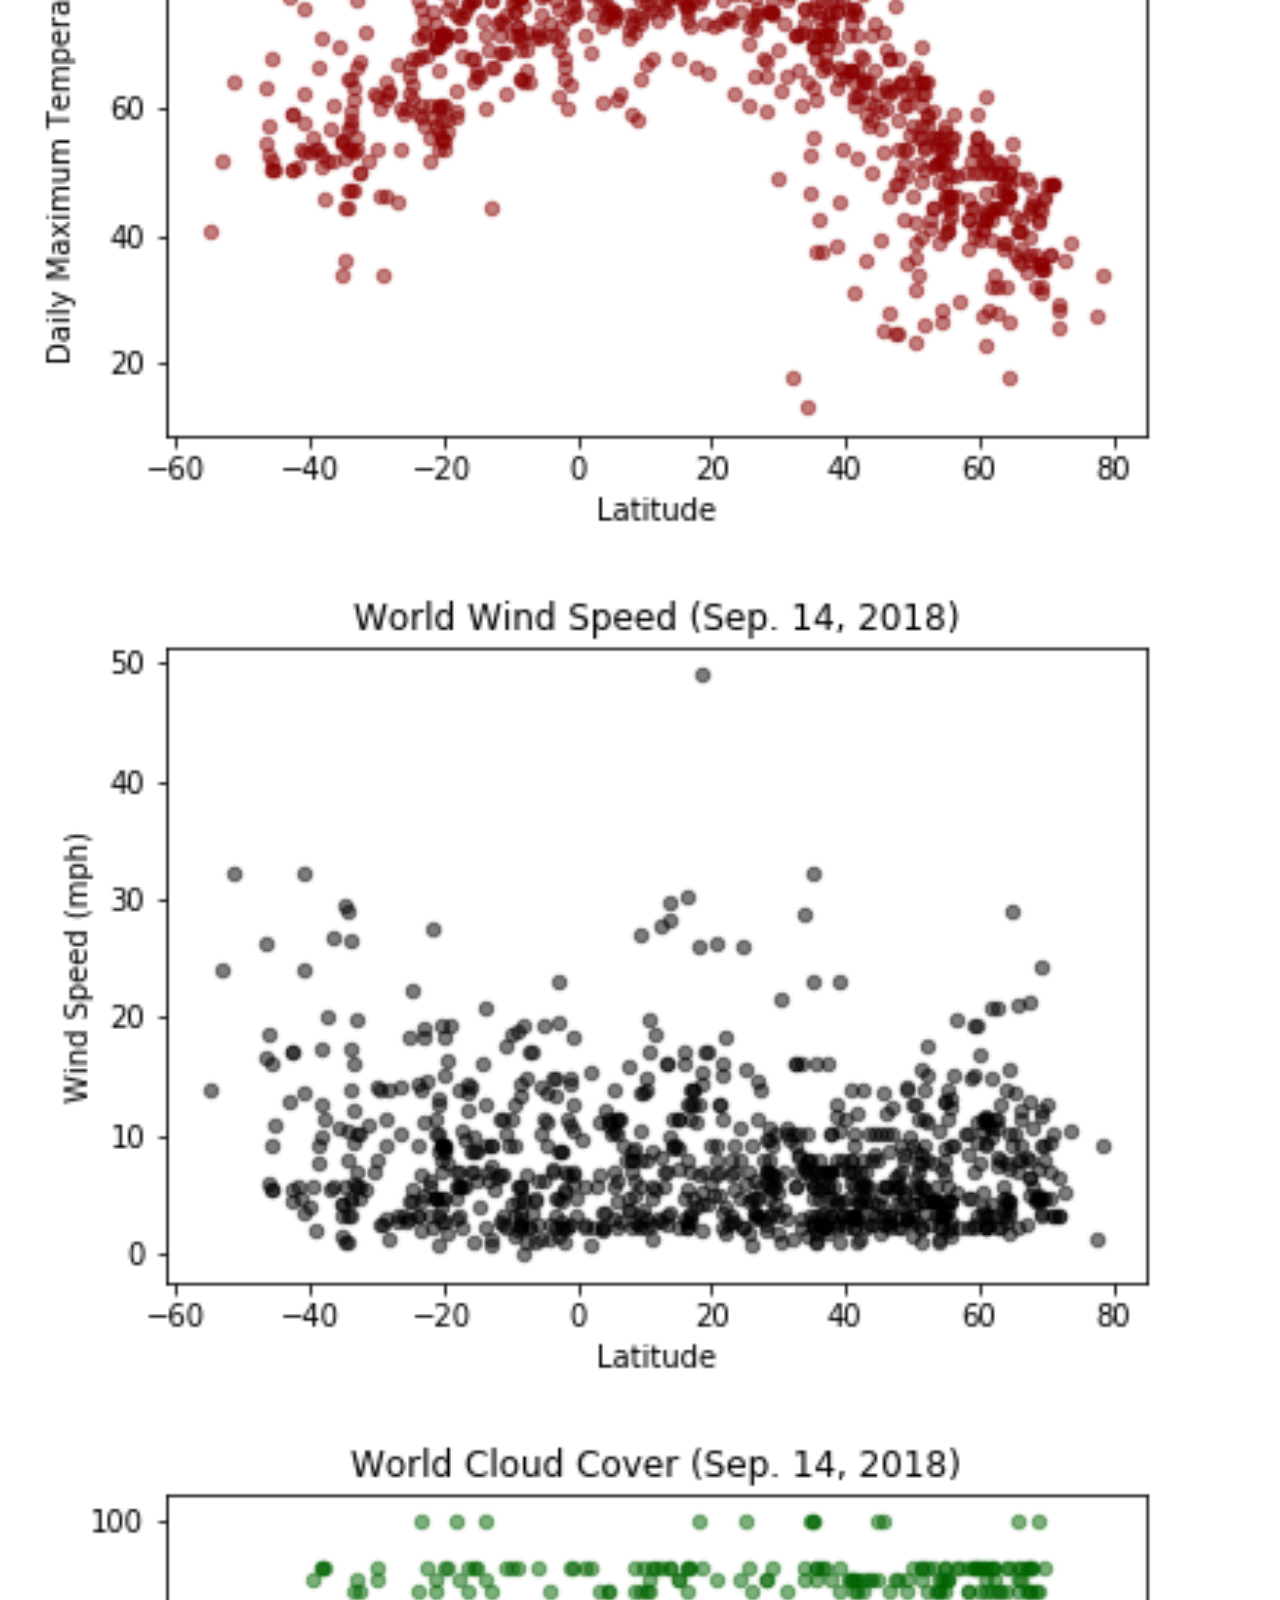
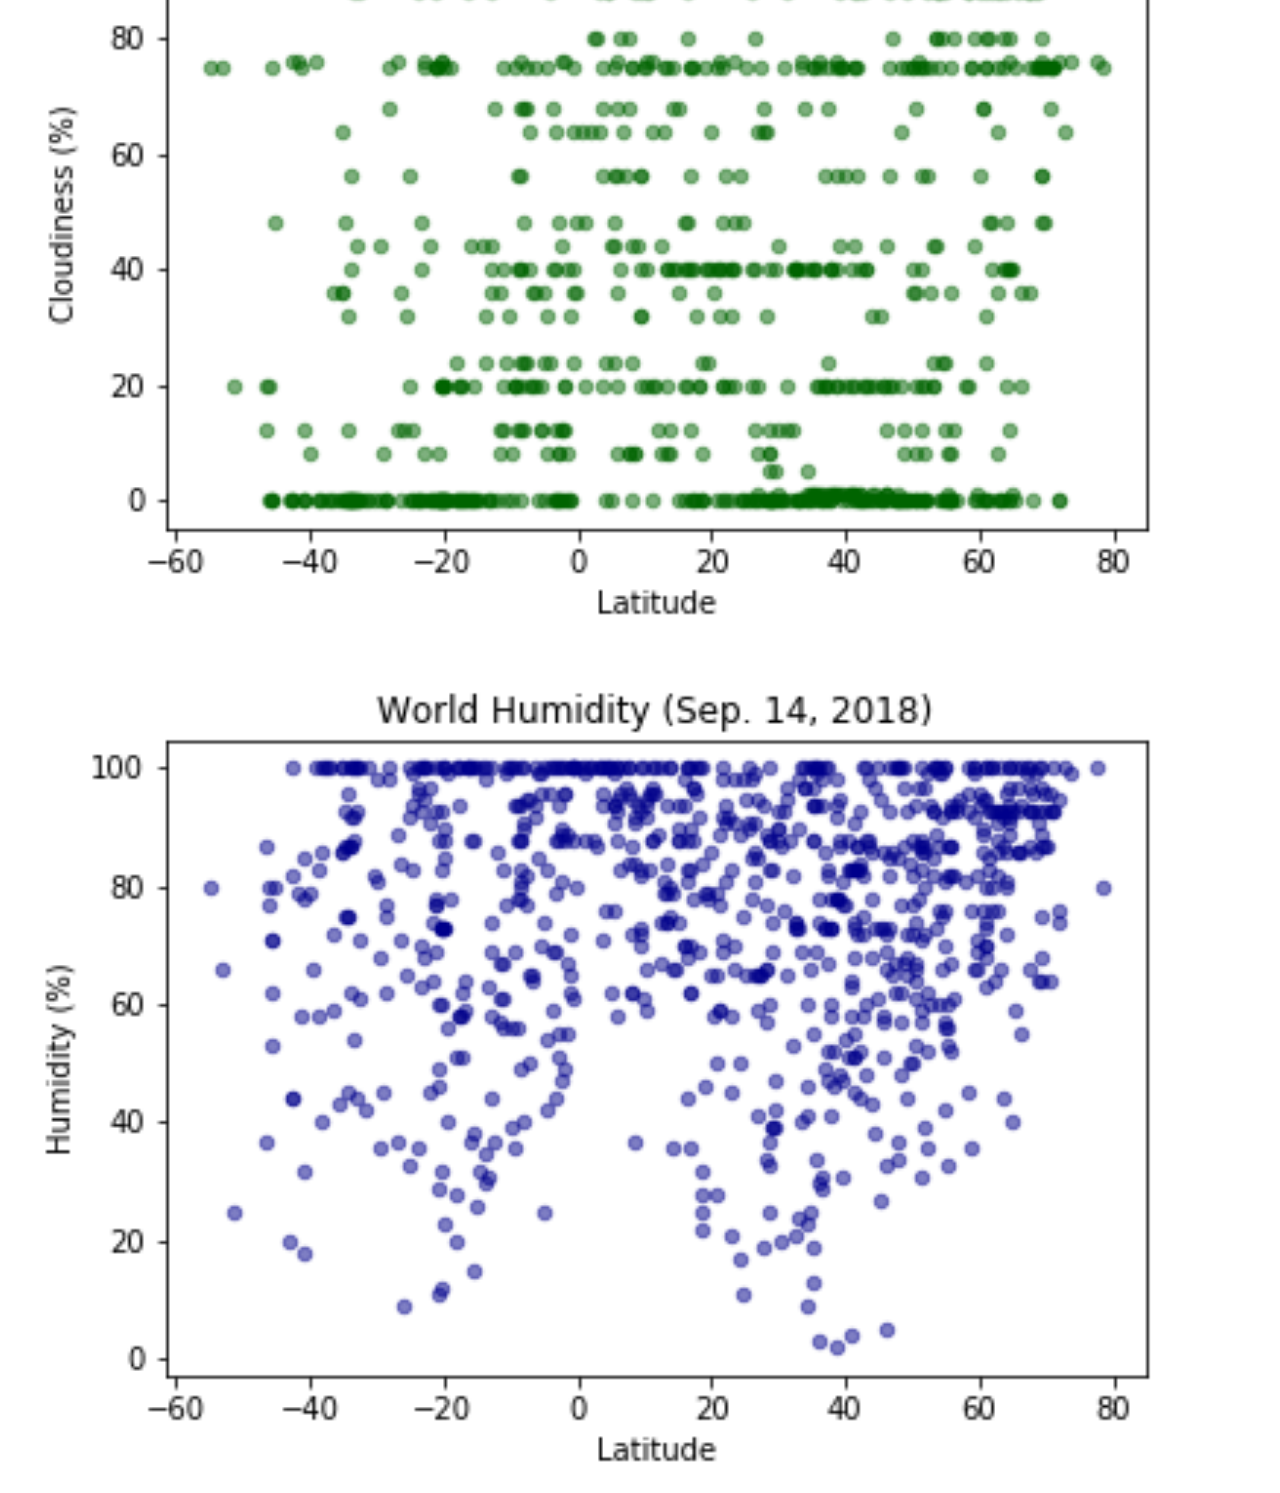
<file: temperature/index.html>
<!DOCTYPE html>
<html lang="en">

<head>
    <meta charset="UTF-8">
    <title>WeatherPy: Max Temperature</title>
    <meta name="viewport" content="width=device-width, initial-scale=1, shrink-to-fit=no">
    <link rel="stylesheet" href="style.css">
    <!-- Bootstrap CSS -->
    <link rel="stylesheet" href="https://stackpath.bootstrapcdn.com/bootstrap/4.1.3/css/bootstrap.min.css" integrity="sha384-MCw98/SFnGE8fJT3GXwEOngsV7Zt27NXFoaoApmYm81iuXoPkFOJwJ8ERdknLPMO" crossorigin="anonymous">

</head>

<body>
    <div class = "bg-secondary">
        <nav class="navbar navbar-expand-lg navbar-dark bg-dark">

                <div class="navbar-header">
                    <a class = "navbar-brand" href = "https://ejhagee.github.io/WeatherPy-WebPage/index.html">WeatherPy</a>
                </div>
    
                <button class="navbar-toggler" type="button" data-toggle="collapse" data-target="#navbarNavDropdown" aria-controls="navbarNavDropdown" aria-expanded="false" aria-label="Toggle navigation">
                        <span class="navbar-toggler-icon"></span>
                </button>
    
                <div class = "collapse navbar-collapse " id = "navbarNavDropdown">
                    <ul class = "navbar-nav ml-auto mt-2 mt-lg-0">
                        <li class="nav-item dropdown">
                            <a class="nav-link dropdown-toggle" href="#" id="navbarDropdownMenuLink" role="button" data-toggle="dropdown" aria-haspopup="true" aria-expanded="false">
                                Plots <span class="caret"></span>
                            </a>
                            <div class="dropdown-menu" aria-labelledby="navbarDropdownMenuLink">
                                <a class="dropdown-item" href="https://ejhagee.github.io/WeatherPy-WebPage/temperature/index.html">Max Temperature</a>
                                <a class="dropdown-item" href="https://ejhagee.github.io/WeatherPy-WebPage/wind_speed/index.html">Wind Speed</a>
                                <a class="dropdown-item" href="https://ejhagee.github.io/WeatherPy-WebPage/cloudiness/index.html">Cloudiness</a>
                                <a class="dropdown-item" href="https://ejhagee.github.io/WeatherPy-WebPage/humidity/index.html">Humidity</a>
                            </div>
                        </li>
                        <li class="nav-item">
                            <a class="nav-link" href="https://ejhagee.github.io/WeatherPy-WebPage/comparisons/index.html">Comparisons</a>
                        </li>
                        <li class="nav-item">
                            <a class="nav-link" href="https://ejhagee.github.io/WeatherPy-WebPage/data/index.html">Data</a>
                        </li>
                    </ul>
                </div>
    
    
        </nav>
    
    <div class = "container-fluid bg-info">
        <div class = "row align-items-center m-2 p-1">
            <div class = "col-12 col-md-8 p-1 border border-warning bg-light">
                <div class = "text-center"><h1><strong>Latitude vs. Max Temperature</strong></h1></div>
                <br>
                <img class = "img-responsive img-1" src = "./../Resources/Temperature_Plot.png" alt = "Temp plot">
                <p>We observe some relationship between latitude and daily maximum temperature, with the highest daily temperatures occurring at about 30 degrees north.
                    We then see decreasing daily maximum temperatures as the poles are approached (+/- 90 degrees N/S).  We can rationalize this in that September 14 is near the end of the northern hemispheric summer.
                    During May to July, the northern hemisphere is pointed closer to the sun and receives more sunlight than the southern hemisphere.  However, primarily due to the presence of large bodies of water, there is a lag in maximum temperatures such that the effects are actually seen several months later.
                    This is called seasonal lag.
                    Thus, we would expect a relatively opposite graph in mid-March, with a peak 
                    around 30 degrees latitude south.  This helps explains why a most basic hypothesis of the peak being at the equator (0 degrees) would be incorrect, based on the time of year.  
                    See here for an explanation of <a href = "https://en.wikipedia.org/wiki/Season">seasons</a> and <a href = "https://en.wikipedia.org/wiki/Seasonal_lag">seasonal lag</a>.
                </p> 
            </div>
            <div class = "col-12 col-md-4 p-1 border border-warning bg-light">
                    <div class = "text-center"><h1><strong>Visualizations</strong></h1></div>
                    <br>
                    <div class = "container-fluid">
                        <div class = "row">
                            <div class = "col-3 col-md-6 text-center border border-danger">
                                    <div class = "m-1 p-1">
                                <a href = "https://ejhagee.github.io/WeatherPy-WebPage/temperature/index.html">
                                    <img class = "img-responsive vislink" src = "./../Resources/Temperature_Plot.png" alt = "Temp plot">
                                </a>
                            </div>
                            </div>
                            <div class = "col-3 col-md-6 text-center">
                                    <div class = "m-1 p-1">
                                <a href = "https://ejhagee.github.io/WeatherPy-WebPage/wind_speed/index.html">
                                    <img class = "img-responsive vislink" src = "./../Resources/Wind_Speed_Plot.png" alt = "WS plot">
                                </a>
                            </div>  
                            </div>
                            <div class = "col-3 col-md-6 text-center">
                                    <div class = "m-1 p-1">
                                <a href = "https://ejhagee.github.io/WeatherPy-WebPage/cloudiness/index.html">
                                    <img class = "img-responsive vislink" src = "./../Resources/Cloudiness_Plot.png" alt = "Cloud plot">
                                </a>
                                </div>
                            </div>
                            <div class = "col-3 col-md-6 text-center">
                                    <div class = "m-1 p-1">
                                <a href = "https://ejhagee.github.io/WeatherPy-WebPage/humidity/index.html">
                                    <img class = "img-responsive vislink" src = "./../Resources/Humidity_Plot.png" alt = "Humidity plot">
                                </a>
                            </div>
                             </div>
                        </div>
            </div></div>
        </div>
    </div>
    </div>


    <!-- Optional JavaScript -->
    <!-- jQuery first, then Popper.js, then Bootstrap JS -->
    <script src="https://code.jquery.com/jquery-3.3.1.slim.min.js" integrity="sha384-q8i/X+965DzO0rT7abK41JStQIAqVgRVzpbzo5smXKp4YfRvH+8abtTE1Pi6jizo" crossorigin="anonymous"></script>
    <script src="https://cdnjs.cloudflare.com/ajax/libs/popper.js/1.14.3/umd/popper.min.js" integrity="sha384-ZMP7rVo3mIykV+2+9J3UJ46jBk0WLaUAdn689aCwoqbBJiSnjAK/l8WvCWPIPm49" crossorigin="anonymous"></script>
    <script src="https://stackpath.bootstrapcdn.com/bootstrap/4.1.3/js/bootstrap.min.js" integrity="sha384-ChfqqxuZUCnJSK3+MXmPNIyE6ZbWh2IMqE241rYiqJxyMiZ6OW/JmZQ5stwEULTy" crossorigin="anonymous"></script>

</body>

</html>
</file>
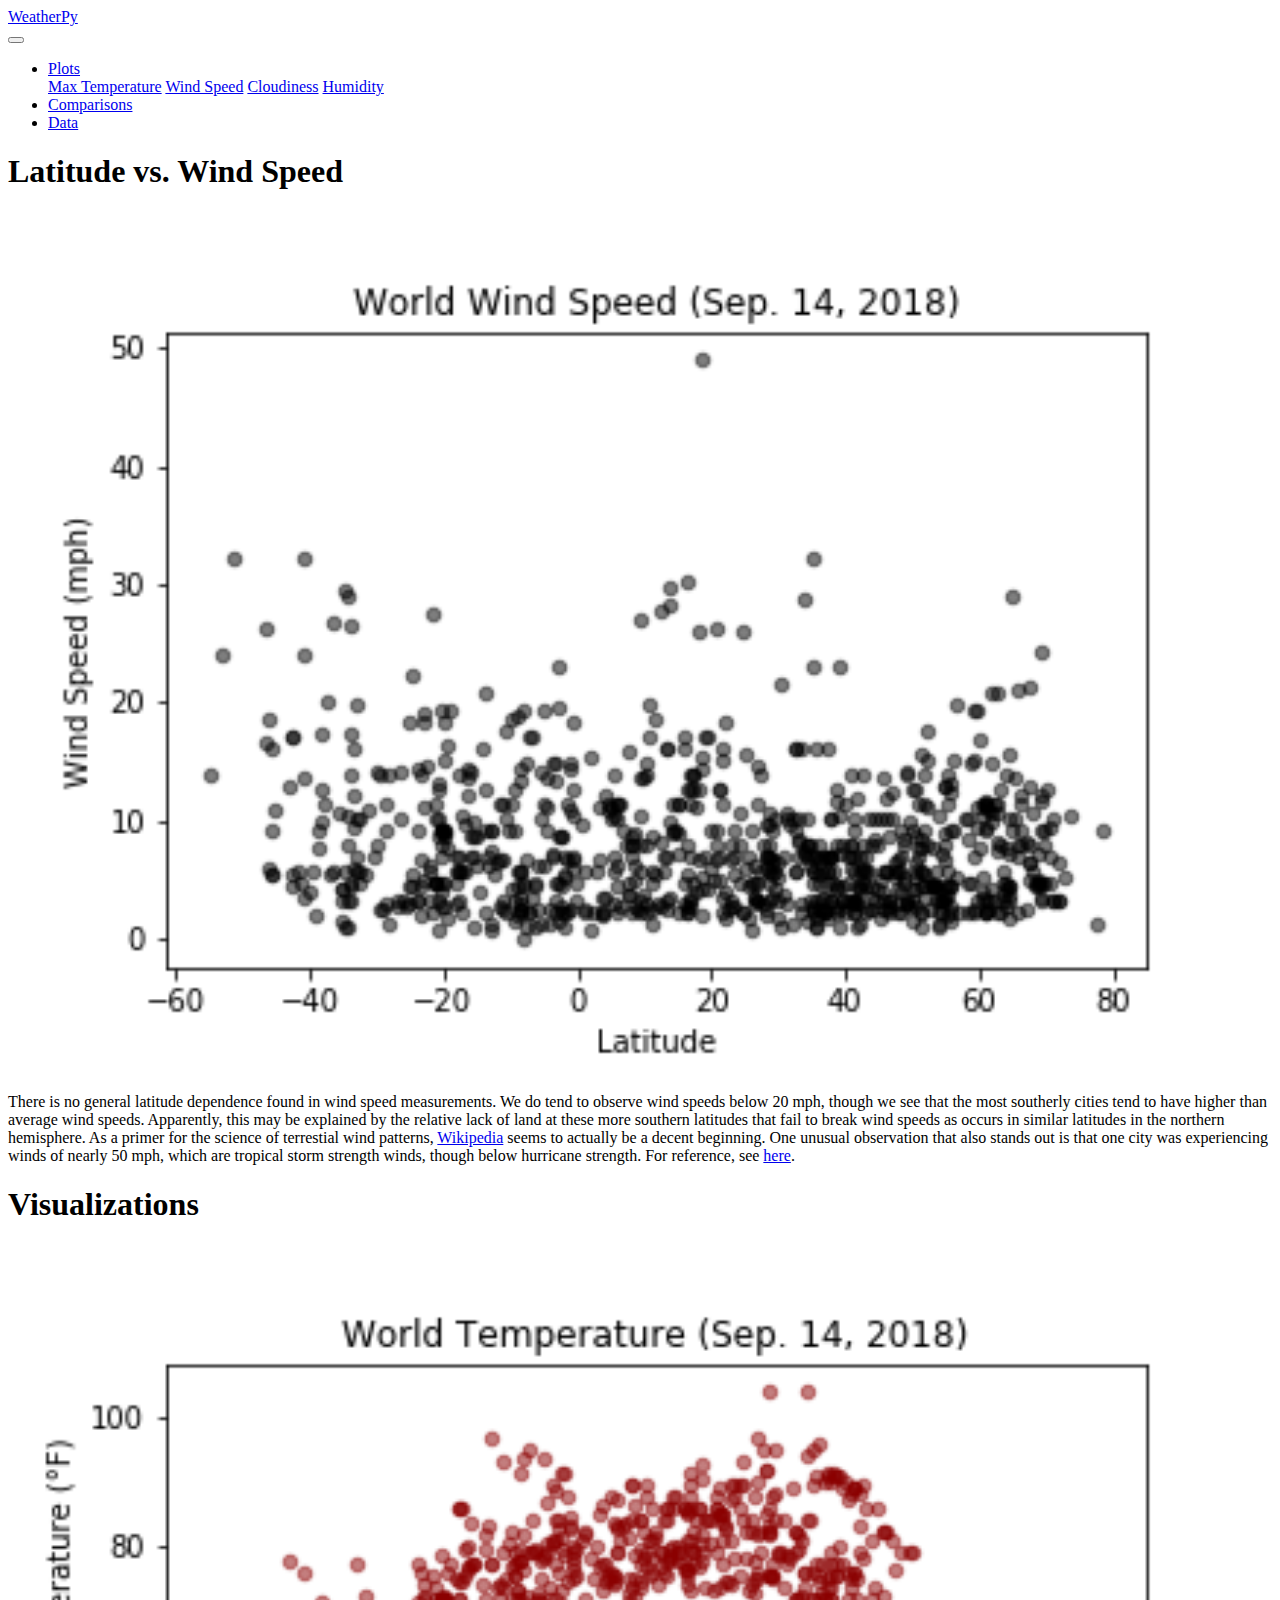
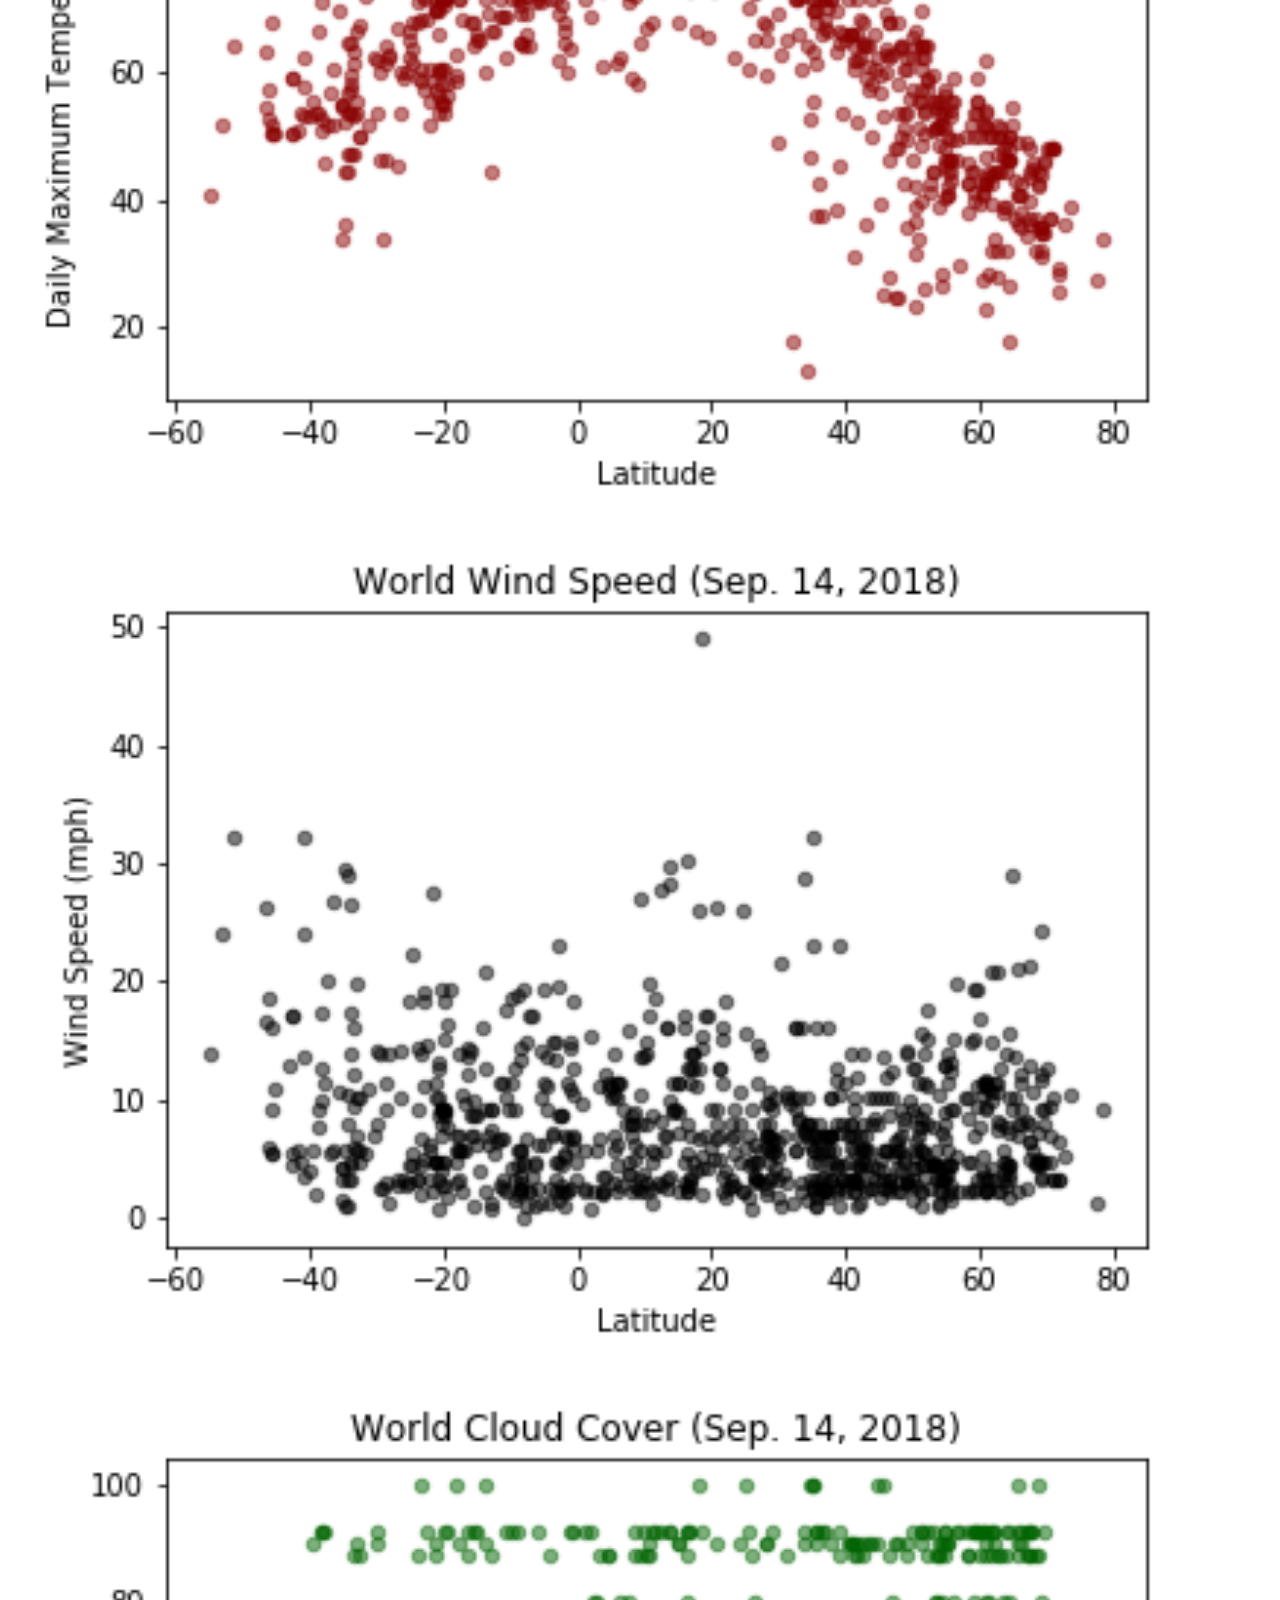
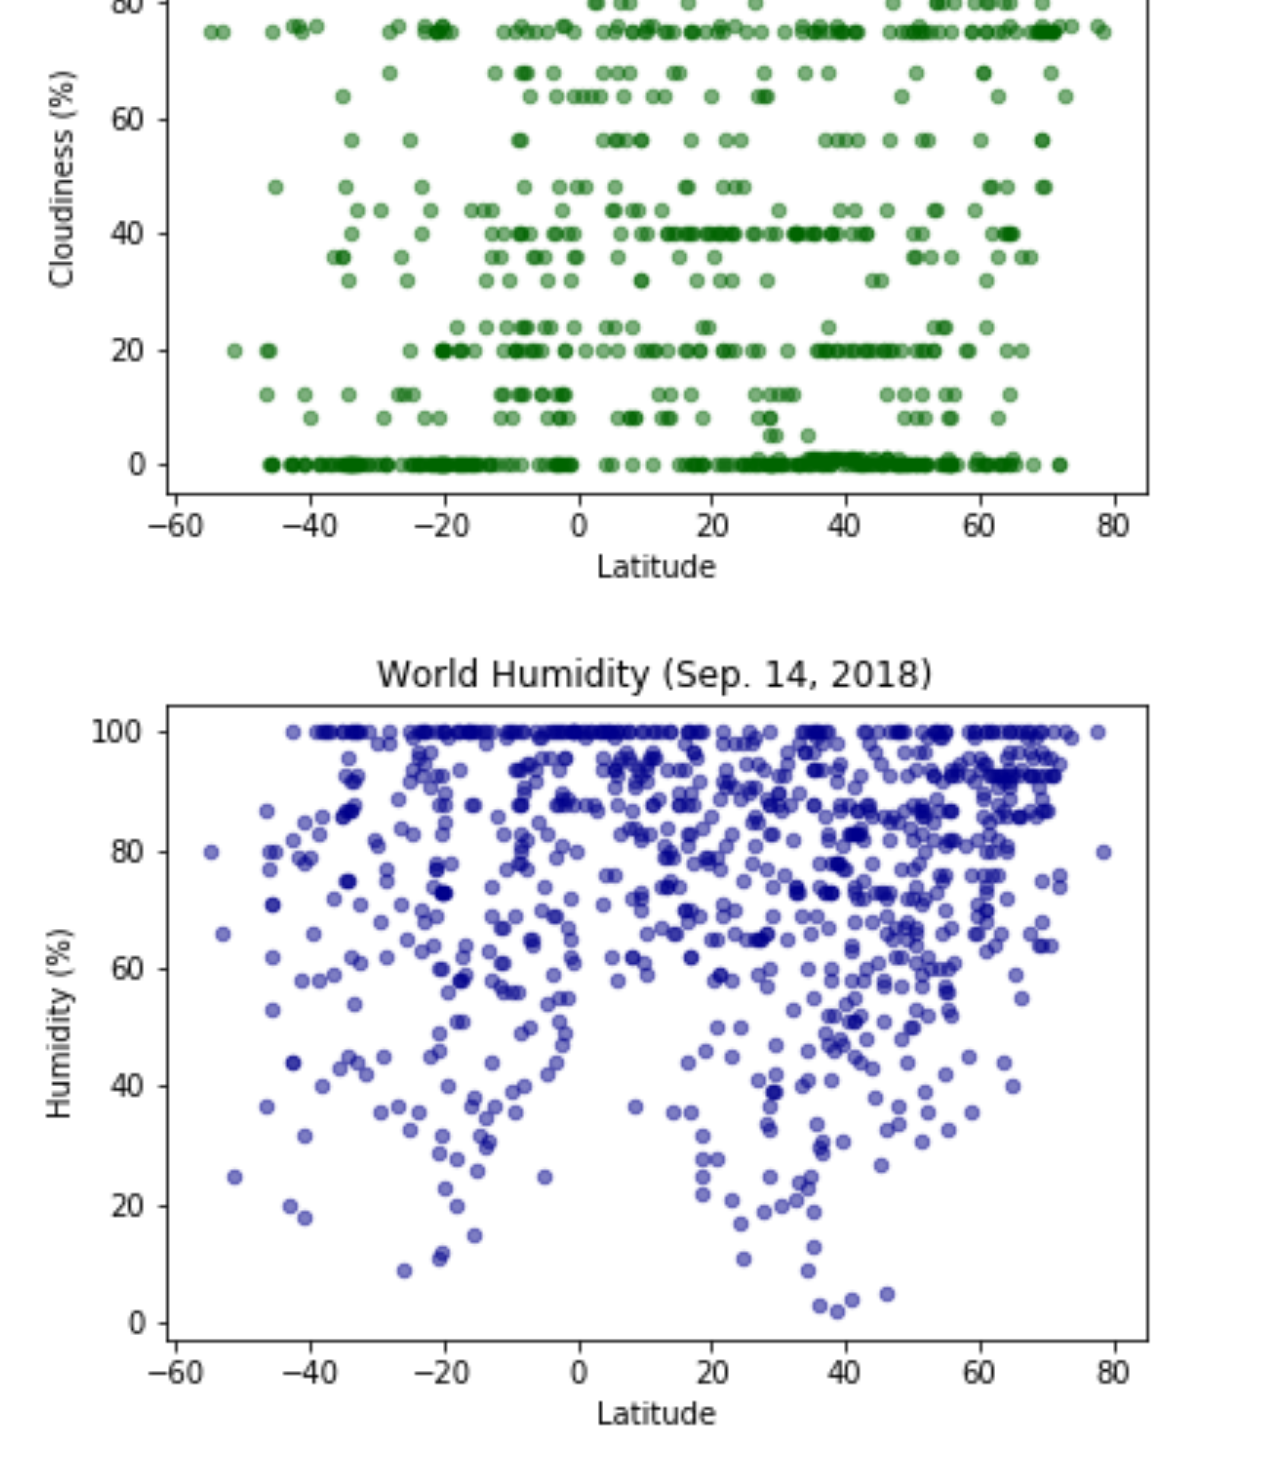
<file: wind_speed/index.html>
<!DOCTYPE html>
<html lang="en">

<head>
    <meta charset="UTF-8">
    <title>WeatherPy: Wind Speed</title>
    <meta name="viewport" content="width=device-width, initial-scale=1, shrink-to-fit=no">
    <link rel="stylesheet" href="style.css">
    <!-- Bootstrap CSS -->
    <link rel="stylesheet" href="https://stackpath.bootstrapcdn.com/bootstrap/4.1.3/css/bootstrap.min.css" integrity="sha384-MCw98/SFnGE8fJT3GXwEOngsV7Zt27NXFoaoApmYm81iuXoPkFOJwJ8ERdknLPMO" crossorigin="anonymous">

</head>

<body>
    <div class = "bg-secondary">
        <nav class="navbar navbar-expand-lg navbar-dark bg-dark">

                <div class="navbar-header">
                    <a class = "navbar-brand" href = "https://ejhagee.github.io/WeatherPy-WebPage/index.html">WeatherPy</a>
                </div>
    
                <button class="navbar-toggler" type="button" data-toggle="collapse" data-target="#navbarNavDropdown" aria-controls="navbarNavDropdown" aria-expanded="false" aria-label="Toggle navigation">
                        <span class="navbar-toggler-icon"></span>
                </button>
    
                <div class = "collapse navbar-collapse " id = "navbarNavDropdown">
                    <ul class = "navbar-nav ml-auto mt-2 mt-lg-0">
                        <li class="nav-item dropdown">
                            <a class="nav-link dropdown-toggle" href="#" id="navbarDropdownMenuLink" role="button" data-toggle="dropdown" aria-haspopup="true" aria-expanded="false">
                                Plots <span class="caret"></span>
                            </a>
                            <div class="dropdown-menu" aria-labelledby="navbarDropdownMenuLink">
                                <a class="dropdown-item" href="https://ejhagee.github.io/WeatherPy-WebPage/temperature/index.html">Max Temperature</a>
                                <a class="dropdown-item" href="https://ejhagee.github.io/WeatherPy-WebPage/wind_speed/index.html">Wind Speed</a>
                                <a class="dropdown-item" href="https://ejhagee.github.io/WeatherPy-WebPage/cloudiness/index.html">Cloudiness</a>
                                <a class="dropdown-item" href="https://ejhagee.github.io/WeatherPy-WebPage/humidity/index.html">Humidity</a>
                            </div>
                        </li>
                        <li class="nav-item">
                            <a class="nav-link" href="https://ejhagee.github.io/WeatherPy-WebPage/comparisons/index.html">Comparisons</a>
                        </li>
                        <li class="nav-item">
                            <a class="nav-link" href="https://ejhagee.github.io/WeatherPy-WebPage/data/index.html">Data</a>
                        </li>
                    </ul>
                </div>
    
    
        </nav>
    
    <div class = "container-fluid bg-info">
        <div class = "row align-items-center m-2 p-1">
            <div class = "col-12 col-md-8 p-1 border border-warning bg-light">
                <div class = "text-center"><h1><strong>Latitude vs. Wind Speed</strong></h1></div>
                <br>
                <img class = "img-responsive img-1" src = "./../Resources/Wind_Speed_Plot.png" alt = "WS plot">
                <p>There is no general latitude dependence found in wind speed measurements.  We do tend to observe wind speeds below 20 mph, though we see that the most southerly cities tend to have higher than average wind speeds.  
                    Apparently, this may be explained by the relative lack of land at these more southern latitudes that fail to break wind speeds as occurs in similar latitudes in the northern hemisphere.  As a primer for the science of terrestial wind patterns,
                <a href = "https://en.wikipedia.org/wiki/Prevailing_winds">Wikipedia</a> seems to actually be a decent beginning.  One unusual observation that also stands out is that one city was experiencing winds of nearly 50 mph, which are tropical storm strength winds,
            though below hurricane strength.  For reference, see <a href = "http://www.aoml.noaa.gov/hrd/tcfaq/A5.html">here</a>.</p>
            </div>
            <div class = "col-12 col-md-4 p-1 border border-warning bg-light">
                    <div class = "text-center"><h1><strong>Visualizations</strong></h1></div>
                    <br>
                    <div class = "container-fluid">
                        <div class = "row">
                            <div class = "col col-md-6 text-center">
                                    <div class = "m-1 p-1">
                                <a href = "https://ejhagee.github.io/WeatherPy-WebPage/temperature/index.html">
                                    <img class = "img-responsive vislink" src = "./../Resources/Temperature_Plot.png" alt = "Temp plot">
                                </a>
                            </div>
                            </div>
                            <div class = "col col-md-6 text-center border border-danger">
                                    <div class = "m-1 p-1">
                                <a href = "https://ejhagee.github.io/WeatherPy-WebPage/wind_speed/index.html">
                                    <img class = "img-responsive vislink" src = "./../Resources/Wind_Speed_Plot.png" alt = "WS plot">
                                </a>
                            </div>  
                            </div>
                            <div class = "col col-md-6 text-center">
                                    <div class = "m-1 p-1">
                                <a href = "https://ejhagee.github.io/WeatherPy-WebPage/cloudiness/index.html">
                                    <img class = "img-responsive vislink" src = "./../Resources/Cloudiness_Plot.png" alt = "Cloud plot">
                                </a>
                            </div>
                            </div>
                            <div class = "col col-md-6 text-center">
                                    <div class = "m-1 p-1">
                                <a href = "https://ejhagee.github.io/WeatherPy-WebPage/humidity/index.html">
                                    <img class = "img-responsive vislink" src = "./../Resources/Humidity_Plot.png" alt = "Humidity plot">
                                </a>
                            </div>
                            </div>
                        </div>
            </div></div>
        </div>
    </div>

    </div>


    <!-- Optional JavaScript -->
    <!-- jQuery first, then Popper.js, then Bootstrap JS -->
    <script src="https://code.jquery.com/jquery-3.3.1.slim.min.js" integrity="sha384-q8i/X+965DzO0rT7abK41JStQIAqVgRVzpbzo5smXKp4YfRvH+8abtTE1Pi6jizo" crossorigin="anonymous"></script>
    <script src="https://cdnjs.cloudflare.com/ajax/libs/popper.js/1.14.3/umd/popper.min.js" integrity="sha384-ZMP7rVo3mIykV+2+9J3UJ46jBk0WLaUAdn689aCwoqbBJiSnjAK/l8WvCWPIPm49" crossorigin="anonymous"></script>
    <script src="https://stackpath.bootstrapcdn.com/bootstrap/4.1.3/js/bootstrap.min.js" integrity="sha384-ChfqqxuZUCnJSK3+MXmPNIyE6ZbWh2IMqE241rYiqJxyMiZ6OW/JmZQ5stwEULTy" crossorigin="anonymous"></script>

</body>

</html>
</file>
<file: style.css>
.vislink {
    width: 100%;
}

.img-1 {
    width: 75%;
}
</file>
<file: cloudiness/style.css>
.vislink{
    width: 100%;

}

.img-1 {
    width: 100%;
}
</file>
<file: comparisons/style.css>
.vislink {
    width: 100%;
}
</file>
<file: humidity/style.css>
.img-1 {
    width: 100%;
}

.vislink {
    width: 100%;
}
</file>
<file: temperature/style.css>
.img-1 {
    width: 100%;
}

.vislink {
    width: 100%;
}
</file>
<file: wind_speed/style.css>
.img-1 {
    width: 100%;
}

.vislink {
    width: 100%;
}
</file>
